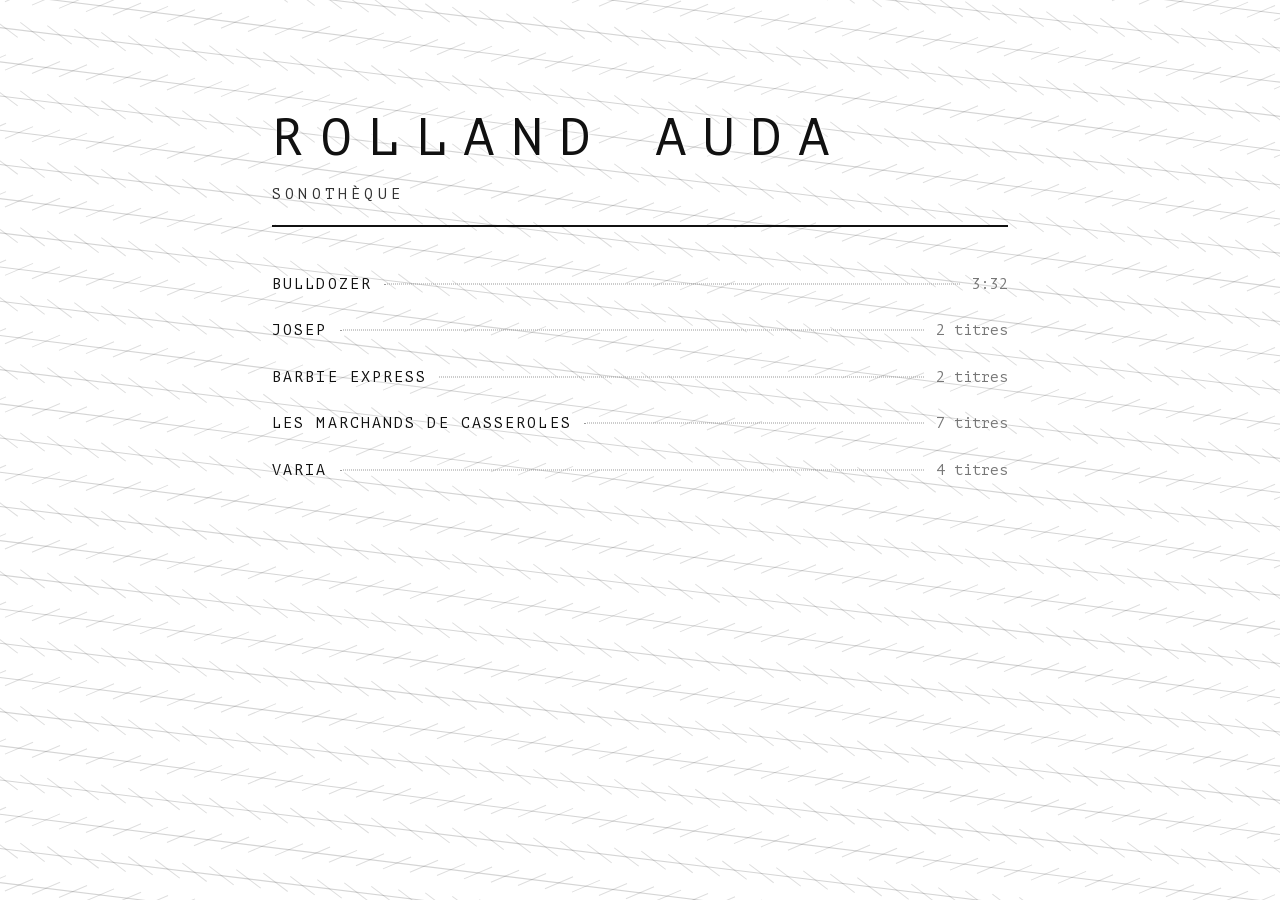
<file: index.html>
<!DOCTYPE html>
<html lang="fr">
<head>
  <meta charset="UTF-8">
  <meta name="viewport" content="width=device-width, initial-scale=1.0">
  <title>Rolland Auda – Sonothèque</title>
  <link rel="icon" href="favicon.svg" type="image/svg+xml">
  <link rel="icon" href="favicon-32.png" sizes="32x32" type="image/png">
  <link rel="apple-touch-icon" href="apple-touch-icon.png">
  <style>
    @font-face {
      font-family: "PT Mono"; font-style: normal; font-weight: 400; font-display: swap;
      src: url("fonts/pt-mono-latin.woff2") format("woff2");
      unicode-range: U+0000-00FF, U+0131, U+0152-0153, U+02BB-02BC, U+02C6, U+02DA, U+02DC, U+2000-206F, U+20AC, U+2122;
    }
    @font-face {
      font-family: "PT Mono"; font-style: normal; font-weight: 400; font-display: swap;
      src: url("fonts/pt-mono-latin-ext.woff2") format("woff2");
      unicode-range: U+0100-02BA, U+1E00-1E9F, U+1EF2-1EFF, U+2C60-2C7F, U+A720-A7FF;
    }

    html, body { margin: 0; min-height: 100%; background: #fff; color: #111; }
    body { font-family: "PT Mono", "Courier New", monospace; font-size: 15px; line-height: 1.6; }

    /* le fond : illusion de Zöllner. Les longues lignes sont exactement parallèles ;
       ce sont les hachures alternées qui les font paraître convergentes */
    .zebre { position: fixed; top: 0; left: 0; width: 100%; height: 100%; z-index: 0; pointer-events: none; }

    main { position: relative; z-index: 1; max-width: 46rem; margin: 0 auto;
           text-shadow: 0 0 2px #fff, 0 0 5px #fff, 0 0 9px #fff;   /* halo blanc : le texte reste lisible sur les hachures */
           padding: clamp(2.5rem, 12vh, 7rem) 1.5rem 4rem; }
    header { border-bottom: 2px solid #111; padding-bottom: 1.1rem; }
    h1 { font-size: clamp(1.5rem, 6vw, 3.3rem); font-weight: normal; letter-spacing: .3em;
         text-transform: uppercase; margin: 0; line-height: 1.15; }
    .sous { margin: .9rem 0 0; letter-spacing: .28em; text-transform: uppercase; color: #333; }

    ol { list-style: none; margin: 2.2rem 0 0; padding: 0; }
    li a { display: flex; align-items: baseline; gap: .8em; padding: .7rem .4rem; margin: 0 -.4rem;
           color: inherit; text-decoration: none; }
    .titre { text-transform: uppercase; letter-spacing: .14em; }
    .points { flex: 1; border-bottom: 1px dotted #999; transform: translateY(-.3em); }
    .duree { flex: none; color: #777; white-space: nowrap; }
    li a:hover, li a:focus-visible { background: #111; color: #fff; outline: none; text-shadow: none; }
    li a:hover .duree, li a:focus-visible .duree { color: #ccc; }
    li a:hover .points, li a:focus-visible .points { border-color: #777; }
  </style>
</head>
<body>
  <svg class="zebre" aria-hidden="true" viewBox="0 0 1600 1000" preserveAspectRatio="xMidYMid slice">
    <defs>
      <marker id="hA" markerWidth="40" markerHeight="40" refX="20" refY="20" orient="auto" markerUnits="userSpaceOnUse">
        <line x1="5.3" y1="28.5" x2="34.7" y2="11.5" stroke="#000" stroke-width="1.1"/>
      </marker>
      <marker id="hB" markerWidth="40" markerHeight="40" refX="20" refY="20" orient="auto" markerUnits="userSpaceOnUse">
        <line x1="5.3" y1="11.5" x2="34.7" y2="28.5" stroke="#000" stroke-width="1.1"/>
      </marker>
    </defs>
    <g class="hachures" fill="none" stroke="none" opacity=".13">
      <polyline points="-400,-447.3 -370,-443.7 -340,-440.0 -310,-436.3 -280,-432.6 -250,-428.9 -220,-425.2 -190,-421.6 -160,-417.9 -130,-414.2 -100,-410.5 -70,-406.8 -40,-403.1 -10,-399.5 20,-395.8 50,-392.1 80,-388.4 110,-384.7 140,-381.0 170,-377.4 200,-373.7 230,-370.0 260,-366.3 290,-362.6 320,-358.9 350,-355.3 380,-351.6 410,-347.9 440,-344.2 470,-340.5 500,-336.8 530,-333.2 560,-329.5 590,-325.8 620,-322.1 650,-318.4 680,-314.7 710,-311.1 740,-307.4 770,-303.7 800,-300.0 830,-296.3 860,-292.6 890,-288.9 920,-285.3 950,-281.6 980,-277.9 1010,-274.2 1040,-270.5 1070,-266.8 1100,-263.2 1130,-259.5 1160,-255.8 1190,-252.1 1220,-248.4 1250,-244.7 1280,-241.1 1310,-237.4 1340,-233.7 1370,-230.0 1400,-226.3 1430,-222.6 1460,-219.0 1490,-215.3 1520,-211.6 1550,-207.9 1580,-204.2 1610,-200.5 1640,-196.9 1670,-193.2 1700,-189.5 1730,-185.8 1760,-182.1 1790,-178.4 1820,-174.8 1850,-171.1 1880,-167.4 1910,-163.7 1940,-160.0 1970,-156.3 2000,-152.7" marker-mid="url(#hA)"/>
      <polyline points="-385,-407.5 -355,-403.8 -325,-400.1 -295,-396.4 -265,-392.8 -235,-389.1 -205,-385.4 -175,-381.7 -145,-378.0 -115,-374.3 -85,-370.7 -55,-367.0 -25,-363.3 5,-359.6 35,-355.9 65,-352.2 95,-348.6 125,-344.9 155,-341.2 185,-337.5 215,-333.8 245,-330.1 275,-326.5 305,-322.8 335,-319.1 365,-315.4 395,-311.7 425,-308.0 455,-304.4 485,-300.7 515,-297.0 545,-293.3 575,-289.6 605,-285.9 635,-282.3 665,-278.6 695,-274.9 725,-271.2 755,-267.5 785,-263.8 815,-260.2 845,-256.5 875,-252.8 905,-249.1 935,-245.4 965,-241.7 995,-238.1 1025,-234.4 1055,-230.7 1085,-227.0 1115,-223.3 1145,-219.6 1175,-216.0 1205,-212.3 1235,-208.6 1265,-204.9 1295,-201.2 1325,-197.5 1355,-193.9 1385,-190.2 1415,-186.5 1445,-182.8 1475,-179.1 1505,-175.4 1535,-171.8 1565,-168.1 1595,-164.4 1625,-160.7 1655,-157.0 1685,-153.3 1715,-149.7 1745,-146.0 1775,-142.3 1805,-138.6 1835,-134.9 1865,-131.2 1895,-127.6 1925,-123.9 1955,-120.2 1985,-116.5" marker-mid="url(#hB)"/>
      <polyline points="-400,-371.3 -370,-367.7 -340,-364.0 -310,-360.3 -280,-356.6 -250,-352.9 -220,-349.2 -190,-345.6 -160,-341.9 -130,-338.2 -100,-334.5 -70,-330.8 -40,-327.1 -10,-323.5 20,-319.8 50,-316.1 80,-312.4 110,-308.7 140,-305.0 170,-301.4 200,-297.7 230,-294.0 260,-290.3 290,-286.6 320,-282.9 350,-279.3 380,-275.6 410,-271.9 440,-268.2 470,-264.5 500,-260.8 530,-257.2 560,-253.5 590,-249.8 620,-246.1 650,-242.4 680,-238.7 710,-235.1 740,-231.4 770,-227.7 800,-224.0 830,-220.3 860,-216.6 890,-212.9 920,-209.3 950,-205.6 980,-201.9 1010,-198.2 1040,-194.5 1070,-190.8 1100,-187.2 1130,-183.5 1160,-179.8 1190,-176.1 1220,-172.4 1250,-168.7 1280,-165.1 1310,-161.4 1340,-157.7 1370,-154.0 1400,-150.3 1430,-146.6 1460,-143.0 1490,-139.3 1520,-135.6 1550,-131.9 1580,-128.2 1610,-124.5 1640,-120.9 1670,-117.2 1700,-113.5 1730,-109.8 1760,-106.1 1790,-102.4 1820,-98.8 1850,-95.1 1880,-91.4 1910,-87.7 1940,-84.0 1970,-80.3 2000,-76.7" marker-mid="url(#hA)"/>
      <polyline points="-385,-331.5 -355,-327.8 -325,-324.1 -295,-320.4 -265,-316.8 -235,-313.1 -205,-309.4 -175,-305.7 -145,-302.0 -115,-298.3 -85,-294.7 -55,-291.0 -25,-287.3 5,-283.6 35,-279.9 65,-276.2 95,-272.6 125,-268.9 155,-265.2 185,-261.5 215,-257.8 245,-254.1 275,-250.5 305,-246.8 335,-243.1 365,-239.4 395,-235.7 425,-232.0 455,-228.4 485,-224.7 515,-221.0 545,-217.3 575,-213.6 605,-209.9 635,-206.3 665,-202.6 695,-198.9 725,-195.2 755,-191.5 785,-187.8 815,-184.2 845,-180.5 875,-176.8 905,-173.1 935,-169.4 965,-165.7 995,-162.1 1025,-158.4 1055,-154.7 1085,-151.0 1115,-147.3 1145,-143.6 1175,-140.0 1205,-136.3 1235,-132.6 1265,-128.9 1295,-125.2 1325,-121.5 1355,-117.9 1385,-114.2 1415,-110.5 1445,-106.8 1475,-103.1 1505,-99.4 1535,-95.8 1565,-92.1 1595,-88.4 1625,-84.7 1655,-81.0 1685,-77.3 1715,-73.7 1745,-70.0 1775,-66.3 1805,-62.6 1835,-58.9 1865,-55.2 1895,-51.6 1925,-47.9 1955,-44.2 1985,-40.5" marker-mid="url(#hB)"/>
      <polyline points="-400,-295.3 -370,-291.7 -340,-288.0 -310,-284.3 -280,-280.6 -250,-276.9 -220,-273.2 -190,-269.6 -160,-265.9 -130,-262.2 -100,-258.5 -70,-254.8 -40,-251.1 -10,-247.5 20,-243.8 50,-240.1 80,-236.4 110,-232.7 140,-229.0 170,-225.4 200,-221.7 230,-218.0 260,-214.3 290,-210.6 320,-206.9 350,-203.3 380,-199.6 410,-195.9 440,-192.2 470,-188.5 500,-184.8 530,-181.2 560,-177.5 590,-173.8 620,-170.1 650,-166.4 680,-162.7 710,-159.1 740,-155.4 770,-151.7 800,-148.0 830,-144.3 860,-140.6 890,-136.9 920,-133.3 950,-129.6 980,-125.9 1010,-122.2 1040,-118.5 1070,-114.8 1100,-111.2 1130,-107.5 1160,-103.8 1190,-100.1 1220,-96.4 1250,-92.7 1280,-89.1 1310,-85.4 1340,-81.7 1370,-78.0 1400,-74.3 1430,-70.6 1460,-67.0 1490,-63.3 1520,-59.6 1550,-55.9 1580,-52.2 1610,-48.5 1640,-44.9 1670,-41.2 1700,-37.5 1730,-33.8 1760,-30.1 1790,-26.4 1820,-22.8 1850,-19.1 1880,-15.4 1910,-11.7 1940,-8.0 1970,-4.3 2000,-0.7" marker-mid="url(#hA)"/>
      <polyline points="-385,-255.5 -355,-251.8 -325,-248.1 -295,-244.4 -265,-240.8 -235,-237.1 -205,-233.4 -175,-229.7 -145,-226.0 -115,-222.3 -85,-218.7 -55,-215.0 -25,-211.3 5,-207.6 35,-203.9 65,-200.2 95,-196.6 125,-192.9 155,-189.2 185,-185.5 215,-181.8 245,-178.1 275,-174.5 305,-170.8 335,-167.1 365,-163.4 395,-159.7 425,-156.0 455,-152.4 485,-148.7 515,-145.0 545,-141.3 575,-137.6 605,-133.9 635,-130.3 665,-126.6 695,-122.9 725,-119.2 755,-115.5 785,-111.8 815,-108.2 845,-104.5 875,-100.8 905,-97.1 935,-93.4 965,-89.7 995,-86.1 1025,-82.4 1055,-78.7 1085,-75.0 1115,-71.3 1145,-67.6 1175,-64.0 1205,-60.3 1235,-56.6 1265,-52.9 1295,-49.2 1325,-45.5 1355,-41.9 1385,-38.2 1415,-34.5 1445,-30.8 1475,-27.1 1505,-23.4 1535,-19.8 1565,-16.1 1595,-12.4 1625,-8.7 1655,-5.0 1685,-1.3 1715,2.3 1745,6.0 1775,9.7 1805,13.4 1835,17.1 1865,20.8 1895,24.4 1925,28.1 1955,31.8 1985,35.5" marker-mid="url(#hB)"/>
      <polyline points="-400,-219.3 -370,-215.7 -340,-212.0 -310,-208.3 -280,-204.6 -250,-200.9 -220,-197.2 -190,-193.6 -160,-189.9 -130,-186.2 -100,-182.5 -70,-178.8 -40,-175.1 -10,-171.5 20,-167.8 50,-164.1 80,-160.4 110,-156.7 140,-153.0 170,-149.4 200,-145.7 230,-142.0 260,-138.3 290,-134.6 320,-130.9 350,-127.3 380,-123.6 410,-119.9 440,-116.2 470,-112.5 500,-108.8 530,-105.2 560,-101.5 590,-97.8 620,-94.1 650,-90.4 680,-86.7 710,-83.1 740,-79.4 770,-75.7 800,-72.0 830,-68.3 860,-64.6 890,-60.9 920,-57.3 950,-53.6 980,-49.9 1010,-46.2 1040,-42.5 1070,-38.8 1100,-35.2 1130,-31.5 1160,-27.8 1190,-24.1 1220,-20.4 1250,-16.7 1280,-13.1 1310,-9.4 1340,-5.7 1370,-2.0 1400,1.7 1430,5.4 1460,9.0 1490,12.7 1520,16.4 1550,20.1 1580,23.8 1610,27.5 1640,31.1 1670,34.8 1700,38.5 1730,42.2 1760,45.9 1790,49.6 1820,53.2 1850,56.9 1880,60.6 1910,64.3 1940,68.0 1970,71.7 2000,75.3" marker-mid="url(#hA)"/>
      <polyline points="-385,-179.5 -355,-175.8 -325,-172.1 -295,-168.4 -265,-164.8 -235,-161.1 -205,-157.4 -175,-153.7 -145,-150.0 -115,-146.3 -85,-142.7 -55,-139.0 -25,-135.3 5,-131.6 35,-127.9 65,-124.2 95,-120.6 125,-116.9 155,-113.2 185,-109.5 215,-105.8 245,-102.1 275,-98.5 305,-94.8 335,-91.1 365,-87.4 395,-83.7 425,-80.0 455,-76.4 485,-72.7 515,-69.0 545,-65.3 575,-61.6 605,-57.9 635,-54.3 665,-50.6 695,-46.9 725,-43.2 755,-39.5 785,-35.8 815,-32.2 845,-28.5 875,-24.8 905,-21.1 935,-17.4 965,-13.7 995,-10.1 1025,-6.4 1055,-2.7 1085,1.0 1115,4.7 1145,8.4 1175,12.0 1205,15.7 1235,19.4 1265,23.1 1295,26.8 1325,30.5 1355,34.1 1385,37.8 1415,41.5 1445,45.2 1475,48.9 1505,52.6 1535,56.2 1565,59.9 1595,63.6 1625,67.3 1655,71.0 1685,74.7 1715,78.3 1745,82.0 1775,85.7 1805,89.4 1835,93.1 1865,96.8 1895,100.4 1925,104.1 1955,107.8 1985,111.5" marker-mid="url(#hB)"/>
      <polyline points="-400,-143.3 -370,-139.7 -340,-136.0 -310,-132.3 -280,-128.6 -250,-124.9 -220,-121.2 -190,-117.6 -160,-113.9 -130,-110.2 -100,-106.5 -70,-102.8 -40,-99.1 -10,-95.5 20,-91.8 50,-88.1 80,-84.4 110,-80.7 140,-77.0 170,-73.4 200,-69.7 230,-66.0 260,-62.3 290,-58.6 320,-54.9 350,-51.3 380,-47.6 410,-43.9 440,-40.2 470,-36.5 500,-32.8 530,-29.2 560,-25.5 590,-21.8 620,-18.1 650,-14.4 680,-10.7 710,-7.1 740,-3.4 770,0.3 800,4.0 830,7.7 860,11.4 890,15.1 920,18.7 950,22.4 980,26.1 1010,29.8 1040,33.5 1070,37.2 1100,40.8 1130,44.5 1160,48.2 1190,51.9 1220,55.6 1250,59.3 1280,62.9 1310,66.6 1340,70.3 1370,74.0 1400,77.7 1430,81.4 1460,85.0 1490,88.7 1520,92.4 1550,96.1 1580,99.8 1610,103.5 1640,107.1 1670,110.8 1700,114.5 1730,118.2 1760,121.9 1790,125.6 1820,129.2 1850,132.9 1880,136.6 1910,140.3 1940,144.0 1970,147.7 2000,151.3" marker-mid="url(#hA)"/>
      <polyline points="-385,-103.5 -355,-99.8 -325,-96.1 -295,-92.4 -265,-88.8 -235,-85.1 -205,-81.4 -175,-77.7 -145,-74.0 -115,-70.3 -85,-66.7 -55,-63.0 -25,-59.3 5,-55.6 35,-51.9 65,-48.2 95,-44.6 125,-40.9 155,-37.2 185,-33.5 215,-29.8 245,-26.1 275,-22.5 305,-18.8 335,-15.1 365,-11.4 395,-7.7 425,-4.0 455,-0.4 485,3.3 515,7.0 545,10.7 575,14.4 605,18.1 635,21.7 665,25.4 695,29.1 725,32.8 755,36.5 785,40.2 815,43.8 845,47.5 875,51.2 905,54.9 935,58.6 965,62.3 995,65.9 1025,69.6 1055,73.3 1085,77.0 1115,80.7 1145,84.4 1175,88.0 1205,91.7 1235,95.4 1265,99.1 1295,102.8 1325,106.5 1355,110.1 1385,113.8 1415,117.5 1445,121.2 1475,124.9 1505,128.6 1535,132.2 1565,135.9 1595,139.6 1625,143.3 1655,147.0 1685,150.7 1715,154.3 1745,158.0 1775,161.7 1805,165.4 1835,169.1 1865,172.8 1895,176.4 1925,180.1 1955,183.8 1985,187.5" marker-mid="url(#hB)"/>
      <polyline points="-400,-67.3 -370,-63.7 -340,-60.0 -310,-56.3 -280,-52.6 -250,-48.9 -220,-45.2 -190,-41.6 -160,-37.9 -130,-34.2 -100,-30.5 -70,-26.8 -40,-23.1 -10,-19.5 20,-15.8 50,-12.1 80,-8.4 110,-4.7 140,-1.0 170,2.6 200,6.3 230,10.0 260,13.7 290,17.4 320,21.1 350,24.7 380,28.4 410,32.1 440,35.8 470,39.5 500,43.2 530,46.8 560,50.5 590,54.2 620,57.9 650,61.6 680,65.3 710,68.9 740,72.6 770,76.3 800,80.0 830,83.7 860,87.4 890,91.1 920,94.7 950,98.4 980,102.1 1010,105.8 1040,109.5 1070,113.2 1100,116.8 1130,120.5 1160,124.2 1190,127.9 1220,131.6 1250,135.3 1280,138.9 1310,142.6 1340,146.3 1370,150.0 1400,153.7 1430,157.4 1460,161.0 1490,164.7 1520,168.4 1550,172.1 1580,175.8 1610,179.5 1640,183.1 1670,186.8 1700,190.5 1730,194.2 1760,197.9 1790,201.6 1820,205.2 1850,208.9 1880,212.6 1910,216.3 1940,220.0 1970,223.7 2000,227.3" marker-mid="url(#hA)"/>
      <polyline points="-385,-27.5 -355,-23.8 -325,-20.1 -295,-16.4 -265,-12.8 -235,-9.1 -205,-5.4 -175,-1.7 -145,2.0 -115,5.7 -85,9.3 -55,13.0 -25,16.7 5,20.4 35,24.1 65,27.8 95,31.4 125,35.1 155,38.8 185,42.5 215,46.2 245,49.9 275,53.5 305,57.2 335,60.9 365,64.6 395,68.3 425,72.0 455,75.6 485,79.3 515,83.0 545,86.7 575,90.4 605,94.1 635,97.7 665,101.4 695,105.1 725,108.8 755,112.5 785,116.2 815,119.8 845,123.5 875,127.2 905,130.9 935,134.6 965,138.3 995,141.9 1025,145.6 1055,149.3 1085,153.0 1115,156.7 1145,160.4 1175,164.0 1205,167.7 1235,171.4 1265,175.1 1295,178.8 1325,182.5 1355,186.1 1385,189.8 1415,193.5 1445,197.2 1475,200.9 1505,204.6 1535,208.2 1565,211.9 1595,215.6 1625,219.3 1655,223.0 1685,226.7 1715,230.3 1745,234.0 1775,237.7 1805,241.4 1835,245.1 1865,248.8 1895,252.4 1925,256.1 1955,259.8 1985,263.5" marker-mid="url(#hB)"/>
      <polyline points="-400,8.7 -370,12.3 -340,16.0 -310,19.7 -280,23.4 -250,27.1 -220,30.8 -190,34.4 -160,38.1 -130,41.8 -100,45.5 -70,49.2 -40,52.9 -10,56.5 20,60.2 50,63.9 80,67.6 110,71.3 140,75.0 170,78.6 200,82.3 230,86.0 260,89.7 290,93.4 320,97.1 350,100.7 380,104.4 410,108.1 440,111.8 470,115.5 500,119.2 530,122.8 560,126.5 590,130.2 620,133.9 650,137.6 680,141.3 710,144.9 740,148.6 770,152.3 800,156.0 830,159.7 860,163.4 890,167.1 920,170.7 950,174.4 980,178.1 1010,181.8 1040,185.5 1070,189.2 1100,192.8 1130,196.5 1160,200.2 1190,203.9 1220,207.6 1250,211.3 1280,214.9 1310,218.6 1340,222.3 1370,226.0 1400,229.7 1430,233.4 1460,237.0 1490,240.7 1520,244.4 1550,248.1 1580,251.8 1610,255.5 1640,259.1 1670,262.8 1700,266.5 1730,270.2 1760,273.9 1790,277.6 1820,281.2 1850,284.9 1880,288.6 1910,292.3 1940,296.0 1970,299.7 2000,303.3" marker-mid="url(#hA)"/>
      <polyline points="-385,48.5 -355,52.2 -325,55.9 -295,59.6 -265,63.2 -235,66.9 -205,70.6 -175,74.3 -145,78.0 -115,81.7 -85,85.3 -55,89.0 -25,92.7 5,96.4 35,100.1 65,103.8 95,107.4 125,111.1 155,114.8 185,118.5 215,122.2 245,125.9 275,129.5 305,133.2 335,136.9 365,140.6 395,144.3 425,148.0 455,151.6 485,155.3 515,159.0 545,162.7 575,166.4 605,170.1 635,173.7 665,177.4 695,181.1 725,184.8 755,188.5 785,192.2 815,195.8 845,199.5 875,203.2 905,206.9 935,210.6 965,214.3 995,217.9 1025,221.6 1055,225.3 1085,229.0 1115,232.7 1145,236.4 1175,240.0 1205,243.7 1235,247.4 1265,251.1 1295,254.8 1325,258.5 1355,262.1 1385,265.8 1415,269.5 1445,273.2 1475,276.9 1505,280.6 1535,284.2 1565,287.9 1595,291.6 1625,295.3 1655,299.0 1685,302.7 1715,306.3 1745,310.0 1775,313.7 1805,317.4 1835,321.1 1865,324.8 1895,328.4 1925,332.1 1955,335.8 1985,339.5" marker-mid="url(#hB)"/>
      <polyline points="-400,84.7 -370,88.3 -340,92.0 -310,95.7 -280,99.4 -250,103.1 -220,106.8 -190,110.4 -160,114.1 -130,117.8 -100,121.5 -70,125.2 -40,128.9 -10,132.5 20,136.2 50,139.9 80,143.6 110,147.3 140,151.0 170,154.6 200,158.3 230,162.0 260,165.7 290,169.4 320,173.1 350,176.7 380,180.4 410,184.1 440,187.8 470,191.5 500,195.2 530,198.8 560,202.5 590,206.2 620,209.9 650,213.6 680,217.3 710,220.9 740,224.6 770,228.3 800,232.0 830,235.7 860,239.4 890,243.1 920,246.7 950,250.4 980,254.1 1010,257.8 1040,261.5 1070,265.2 1100,268.8 1130,272.5 1160,276.2 1190,279.9 1220,283.6 1250,287.3 1280,290.9 1310,294.6 1340,298.3 1370,302.0 1400,305.7 1430,309.4 1460,313.0 1490,316.7 1520,320.4 1550,324.1 1580,327.8 1610,331.5 1640,335.1 1670,338.8 1700,342.5 1730,346.2 1760,349.9 1790,353.6 1820,357.2 1850,360.9 1880,364.6 1910,368.3 1940,372.0 1970,375.7 2000,379.3" marker-mid="url(#hA)"/>
      <polyline points="-385,124.5 -355,128.2 -325,131.9 -295,135.6 -265,139.2 -235,142.9 -205,146.6 -175,150.3 -145,154.0 -115,157.7 -85,161.3 -55,165.0 -25,168.7 5,172.4 35,176.1 65,179.8 95,183.4 125,187.1 155,190.8 185,194.5 215,198.2 245,201.9 275,205.5 305,209.2 335,212.9 365,216.6 395,220.3 425,224.0 455,227.6 485,231.3 515,235.0 545,238.7 575,242.4 605,246.1 635,249.7 665,253.4 695,257.1 725,260.8 755,264.5 785,268.2 815,271.8 845,275.5 875,279.2 905,282.9 935,286.6 965,290.3 995,293.9 1025,297.6 1055,301.3 1085,305.0 1115,308.7 1145,312.4 1175,316.0 1205,319.7 1235,323.4 1265,327.1 1295,330.8 1325,334.5 1355,338.1 1385,341.8 1415,345.5 1445,349.2 1475,352.9 1505,356.6 1535,360.2 1565,363.9 1595,367.6 1625,371.3 1655,375.0 1685,378.7 1715,382.3 1745,386.0 1775,389.7 1805,393.4 1835,397.1 1865,400.8 1895,404.4 1925,408.1 1955,411.8 1985,415.5" marker-mid="url(#hB)"/>
      <polyline points="-400,160.7 -370,164.3 -340,168.0 -310,171.7 -280,175.4 -250,179.1 -220,182.8 -190,186.4 -160,190.1 -130,193.8 -100,197.5 -70,201.2 -40,204.9 -10,208.5 20,212.2 50,215.9 80,219.6 110,223.3 140,227.0 170,230.6 200,234.3 230,238.0 260,241.7 290,245.4 320,249.1 350,252.7 380,256.4 410,260.1 440,263.8 470,267.5 500,271.2 530,274.8 560,278.5 590,282.2 620,285.9 650,289.6 680,293.3 710,296.9 740,300.6 770,304.3 800,308.0 830,311.7 860,315.4 890,319.1 920,322.7 950,326.4 980,330.1 1010,333.8 1040,337.5 1070,341.2 1100,344.8 1130,348.5 1160,352.2 1190,355.9 1220,359.6 1250,363.3 1280,366.9 1310,370.6 1340,374.3 1370,378.0 1400,381.7 1430,385.4 1460,389.0 1490,392.7 1520,396.4 1550,400.1 1580,403.8 1610,407.5 1640,411.1 1670,414.8 1700,418.5 1730,422.2 1760,425.9 1790,429.6 1820,433.2 1850,436.9 1880,440.6 1910,444.3 1940,448.0 1970,451.7 2000,455.3" marker-mid="url(#hA)"/>
      <polyline points="-385,200.5 -355,204.2 -325,207.9 -295,211.6 -265,215.2 -235,218.9 -205,222.6 -175,226.3 -145,230.0 -115,233.7 -85,237.3 -55,241.0 -25,244.7 5,248.4 35,252.1 65,255.8 95,259.4 125,263.1 155,266.8 185,270.5 215,274.2 245,277.9 275,281.5 305,285.2 335,288.9 365,292.6 395,296.3 425,300.0 455,303.6 485,307.3 515,311.0 545,314.7 575,318.4 605,322.1 635,325.7 665,329.4 695,333.1 725,336.8 755,340.5 785,344.2 815,347.8 845,351.5 875,355.2 905,358.9 935,362.6 965,366.3 995,369.9 1025,373.6 1055,377.3 1085,381.0 1115,384.7 1145,388.4 1175,392.0 1205,395.7 1235,399.4 1265,403.1 1295,406.8 1325,410.5 1355,414.1 1385,417.8 1415,421.5 1445,425.2 1475,428.9 1505,432.6 1535,436.2 1565,439.9 1595,443.6 1625,447.3 1655,451.0 1685,454.7 1715,458.3 1745,462.0 1775,465.7 1805,469.4 1835,473.1 1865,476.8 1895,480.4 1925,484.1 1955,487.8 1985,491.5" marker-mid="url(#hB)"/>
      <polyline points="-400,236.7 -370,240.3 -340,244.0 -310,247.7 -280,251.4 -250,255.1 -220,258.8 -190,262.4 -160,266.1 -130,269.8 -100,273.5 -70,277.2 -40,280.9 -10,284.5 20,288.2 50,291.9 80,295.6 110,299.3 140,303.0 170,306.6 200,310.3 230,314.0 260,317.7 290,321.4 320,325.1 350,328.7 380,332.4 410,336.1 440,339.8 470,343.5 500,347.2 530,350.8 560,354.5 590,358.2 620,361.9 650,365.6 680,369.3 710,372.9 740,376.6 770,380.3 800,384.0 830,387.7 860,391.4 890,395.1 920,398.7 950,402.4 980,406.1 1010,409.8 1040,413.5 1070,417.2 1100,420.8 1130,424.5 1160,428.2 1190,431.9 1220,435.6 1250,439.3 1280,442.9 1310,446.6 1340,450.3 1370,454.0 1400,457.7 1430,461.4 1460,465.0 1490,468.7 1520,472.4 1550,476.1 1580,479.8 1610,483.5 1640,487.1 1670,490.8 1700,494.5 1730,498.2 1760,501.9 1790,505.6 1820,509.2 1850,512.9 1880,516.6 1910,520.3 1940,524.0 1970,527.7 2000,531.3" marker-mid="url(#hA)"/>
      <polyline points="-385,276.5 -355,280.2 -325,283.9 -295,287.6 -265,291.2 -235,294.9 -205,298.6 -175,302.3 -145,306.0 -115,309.7 -85,313.3 -55,317.0 -25,320.7 5,324.4 35,328.1 65,331.8 95,335.4 125,339.1 155,342.8 185,346.5 215,350.2 245,353.9 275,357.5 305,361.2 335,364.9 365,368.6 395,372.3 425,376.0 455,379.6 485,383.3 515,387.0 545,390.7 575,394.4 605,398.1 635,401.7 665,405.4 695,409.1 725,412.8 755,416.5 785,420.2 815,423.8 845,427.5 875,431.2 905,434.9 935,438.6 965,442.3 995,445.9 1025,449.6 1055,453.3 1085,457.0 1115,460.7 1145,464.4 1175,468.0 1205,471.7 1235,475.4 1265,479.1 1295,482.8 1325,486.5 1355,490.1 1385,493.8 1415,497.5 1445,501.2 1475,504.9 1505,508.6 1535,512.2 1565,515.9 1595,519.6 1625,523.3 1655,527.0 1685,530.7 1715,534.3 1745,538.0 1775,541.7 1805,545.4 1835,549.1 1865,552.8 1895,556.4 1925,560.1 1955,563.8 1985,567.5" marker-mid="url(#hB)"/>
      <polyline points="-400,312.7 -370,316.3 -340,320.0 -310,323.7 -280,327.4 -250,331.1 -220,334.8 -190,338.4 -160,342.1 -130,345.8 -100,349.5 -70,353.2 -40,356.9 -10,360.5 20,364.2 50,367.9 80,371.6 110,375.3 140,379.0 170,382.6 200,386.3 230,390.0 260,393.7 290,397.4 320,401.1 350,404.7 380,408.4 410,412.1 440,415.8 470,419.5 500,423.2 530,426.8 560,430.5 590,434.2 620,437.9 650,441.6 680,445.3 710,448.9 740,452.6 770,456.3 800,460.0 830,463.7 860,467.4 890,471.1 920,474.7 950,478.4 980,482.1 1010,485.8 1040,489.5 1070,493.2 1100,496.8 1130,500.5 1160,504.2 1190,507.9 1220,511.6 1250,515.3 1280,518.9 1310,522.6 1340,526.3 1370,530.0 1400,533.7 1430,537.4 1460,541.0 1490,544.7 1520,548.4 1550,552.1 1580,555.8 1610,559.5 1640,563.1 1670,566.8 1700,570.5 1730,574.2 1760,577.9 1790,581.6 1820,585.2 1850,588.9 1880,592.6 1910,596.3 1940,600.0 1970,603.7 2000,607.3" marker-mid="url(#hA)"/>
      <polyline points="-385,352.5 -355,356.2 -325,359.9 -295,363.6 -265,367.2 -235,370.9 -205,374.6 -175,378.3 -145,382.0 -115,385.7 -85,389.3 -55,393.0 -25,396.7 5,400.4 35,404.1 65,407.8 95,411.4 125,415.1 155,418.8 185,422.5 215,426.2 245,429.9 275,433.5 305,437.2 335,440.9 365,444.6 395,448.3 425,452.0 455,455.6 485,459.3 515,463.0 545,466.7 575,470.4 605,474.1 635,477.7 665,481.4 695,485.1 725,488.8 755,492.5 785,496.2 815,499.8 845,503.5 875,507.2 905,510.9 935,514.6 965,518.3 995,521.9 1025,525.6 1055,529.3 1085,533.0 1115,536.7 1145,540.4 1175,544.0 1205,547.7 1235,551.4 1265,555.1 1295,558.8 1325,562.5 1355,566.1 1385,569.8 1415,573.5 1445,577.2 1475,580.9 1505,584.6 1535,588.2 1565,591.9 1595,595.6 1625,599.3 1655,603.0 1685,606.7 1715,610.3 1745,614.0 1775,617.7 1805,621.4 1835,625.1 1865,628.8 1895,632.4 1925,636.1 1955,639.8 1985,643.5" marker-mid="url(#hB)"/>
      <polyline points="-400,388.7 -370,392.3 -340,396.0 -310,399.7 -280,403.4 -250,407.1 -220,410.8 -190,414.4 -160,418.1 -130,421.8 -100,425.5 -70,429.2 -40,432.9 -10,436.5 20,440.2 50,443.9 80,447.6 110,451.3 140,455.0 170,458.6 200,462.3 230,466.0 260,469.7 290,473.4 320,477.1 350,480.7 380,484.4 410,488.1 440,491.8 470,495.5 500,499.2 530,502.8 560,506.5 590,510.2 620,513.9 650,517.6 680,521.3 710,524.9 740,528.6 770,532.3 800,536.0 830,539.7 860,543.4 890,547.1 920,550.7 950,554.4 980,558.1 1010,561.8 1040,565.5 1070,569.2 1100,572.8 1130,576.5 1160,580.2 1190,583.9 1220,587.6 1250,591.3 1280,594.9 1310,598.6 1340,602.3 1370,606.0 1400,609.7 1430,613.4 1460,617.0 1490,620.7 1520,624.4 1550,628.1 1580,631.8 1610,635.5 1640,639.1 1670,642.8 1700,646.5 1730,650.2 1760,653.9 1790,657.6 1820,661.2 1850,664.9 1880,668.6 1910,672.3 1940,676.0 1970,679.7 2000,683.3" marker-mid="url(#hA)"/>
      <polyline points="-385,428.5 -355,432.2 -325,435.9 -295,439.6 -265,443.2 -235,446.9 -205,450.6 -175,454.3 -145,458.0 -115,461.7 -85,465.3 -55,469.0 -25,472.7 5,476.4 35,480.1 65,483.8 95,487.4 125,491.1 155,494.8 185,498.5 215,502.2 245,505.9 275,509.5 305,513.2 335,516.9 365,520.6 395,524.3 425,528.0 455,531.6 485,535.3 515,539.0 545,542.7 575,546.4 605,550.1 635,553.7 665,557.4 695,561.1 725,564.8 755,568.5 785,572.2 815,575.8 845,579.5 875,583.2 905,586.9 935,590.6 965,594.3 995,597.9 1025,601.6 1055,605.3 1085,609.0 1115,612.7 1145,616.4 1175,620.0 1205,623.7 1235,627.4 1265,631.1 1295,634.8 1325,638.5 1355,642.1 1385,645.8 1415,649.5 1445,653.2 1475,656.9 1505,660.6 1535,664.2 1565,667.9 1595,671.6 1625,675.3 1655,679.0 1685,682.7 1715,686.3 1745,690.0 1775,693.7 1805,697.4 1835,701.1 1865,704.8 1895,708.4 1925,712.1 1955,715.8 1985,719.5" marker-mid="url(#hB)"/>
      <polyline points="-400,464.7 -370,468.3 -340,472.0 -310,475.7 -280,479.4 -250,483.1 -220,486.8 -190,490.4 -160,494.1 -130,497.8 -100,501.5 -70,505.2 -40,508.9 -10,512.5 20,516.2 50,519.9 80,523.6 110,527.3 140,531.0 170,534.6 200,538.3 230,542.0 260,545.7 290,549.4 320,553.1 350,556.7 380,560.4 410,564.1 440,567.8 470,571.5 500,575.2 530,578.8 560,582.5 590,586.2 620,589.9 650,593.6 680,597.3 710,600.9 740,604.6 770,608.3 800,612.0 830,615.7 860,619.4 890,623.1 920,626.7 950,630.4 980,634.1 1010,637.8 1040,641.5 1070,645.2 1100,648.8 1130,652.5 1160,656.2 1190,659.9 1220,663.6 1250,667.3 1280,670.9 1310,674.6 1340,678.3 1370,682.0 1400,685.7 1430,689.4 1460,693.0 1490,696.7 1520,700.4 1550,704.1 1580,707.8 1610,711.5 1640,715.1 1670,718.8 1700,722.5 1730,726.2 1760,729.9 1790,733.6 1820,737.2 1850,740.9 1880,744.6 1910,748.3 1940,752.0 1970,755.7 2000,759.3" marker-mid="url(#hA)"/>
      <polyline points="-385,504.5 -355,508.2 -325,511.9 -295,515.6 -265,519.2 -235,522.9 -205,526.6 -175,530.3 -145,534.0 -115,537.7 -85,541.3 -55,545.0 -25,548.7 5,552.4 35,556.1 65,559.8 95,563.4 125,567.1 155,570.8 185,574.5 215,578.2 245,581.9 275,585.5 305,589.2 335,592.9 365,596.6 395,600.3 425,604.0 455,607.6 485,611.3 515,615.0 545,618.7 575,622.4 605,626.1 635,629.7 665,633.4 695,637.1 725,640.8 755,644.5 785,648.2 815,651.8 845,655.5 875,659.2 905,662.9 935,666.6 965,670.3 995,673.9 1025,677.6 1055,681.3 1085,685.0 1115,688.7 1145,692.4 1175,696.0 1205,699.7 1235,703.4 1265,707.1 1295,710.8 1325,714.5 1355,718.1 1385,721.8 1415,725.5 1445,729.2 1475,732.9 1505,736.6 1535,740.2 1565,743.9 1595,747.6 1625,751.3 1655,755.0 1685,758.7 1715,762.3 1745,766.0 1775,769.7 1805,773.4 1835,777.1 1865,780.8 1895,784.4 1925,788.1 1955,791.8 1985,795.5" marker-mid="url(#hB)"/>
      <polyline points="-400,540.7 -370,544.3 -340,548.0 -310,551.7 -280,555.4 -250,559.1 -220,562.8 -190,566.4 -160,570.1 -130,573.8 -100,577.5 -70,581.2 -40,584.9 -10,588.5 20,592.2 50,595.9 80,599.6 110,603.3 140,607.0 170,610.6 200,614.3 230,618.0 260,621.7 290,625.4 320,629.1 350,632.7 380,636.4 410,640.1 440,643.8 470,647.5 500,651.2 530,654.8 560,658.5 590,662.2 620,665.9 650,669.6 680,673.3 710,676.9 740,680.6 770,684.3 800,688.0 830,691.7 860,695.4 890,699.1 920,702.7 950,706.4 980,710.1 1010,713.8 1040,717.5 1070,721.2 1100,724.8 1130,728.5 1160,732.2 1190,735.9 1220,739.6 1250,743.3 1280,746.9 1310,750.6 1340,754.3 1370,758.0 1400,761.7 1430,765.4 1460,769.0 1490,772.7 1520,776.4 1550,780.1 1580,783.8 1610,787.5 1640,791.1 1670,794.8 1700,798.5 1730,802.2 1760,805.9 1790,809.6 1820,813.2 1850,816.9 1880,820.6 1910,824.3 1940,828.0 1970,831.7 2000,835.3" marker-mid="url(#hA)"/>
      <polyline points="-385,580.5 -355,584.2 -325,587.9 -295,591.6 -265,595.2 -235,598.9 -205,602.6 -175,606.3 -145,610.0 -115,613.7 -85,617.3 -55,621.0 -25,624.7 5,628.4 35,632.1 65,635.8 95,639.4 125,643.1 155,646.8 185,650.5 215,654.2 245,657.9 275,661.5 305,665.2 335,668.9 365,672.6 395,676.3 425,680.0 455,683.6 485,687.3 515,691.0 545,694.7 575,698.4 605,702.1 635,705.7 665,709.4 695,713.1 725,716.8 755,720.5 785,724.2 815,727.8 845,731.5 875,735.2 905,738.9 935,742.6 965,746.3 995,749.9 1025,753.6 1055,757.3 1085,761.0 1115,764.7 1145,768.4 1175,772.0 1205,775.7 1235,779.4 1265,783.1 1295,786.8 1325,790.5 1355,794.1 1385,797.8 1415,801.5 1445,805.2 1475,808.9 1505,812.6 1535,816.2 1565,819.9 1595,823.6 1625,827.3 1655,831.0 1685,834.7 1715,838.3 1745,842.0 1775,845.7 1805,849.4 1835,853.1 1865,856.8 1895,860.4 1925,864.1 1955,867.8 1985,871.5" marker-mid="url(#hB)"/>
      <polyline points="-400,616.7 -370,620.3 -340,624.0 -310,627.7 -280,631.4 -250,635.1 -220,638.8 -190,642.4 -160,646.1 -130,649.8 -100,653.5 -70,657.2 -40,660.9 -10,664.5 20,668.2 50,671.9 80,675.6 110,679.3 140,683.0 170,686.6 200,690.3 230,694.0 260,697.7 290,701.4 320,705.1 350,708.7 380,712.4 410,716.1 440,719.8 470,723.5 500,727.2 530,730.8 560,734.5 590,738.2 620,741.9 650,745.6 680,749.3 710,752.9 740,756.6 770,760.3 800,764.0 830,767.7 860,771.4 890,775.1 920,778.7 950,782.4 980,786.1 1010,789.8 1040,793.5 1070,797.2 1100,800.8 1130,804.5 1160,808.2 1190,811.9 1220,815.6 1250,819.3 1280,822.9 1310,826.6 1340,830.3 1370,834.0 1400,837.7 1430,841.4 1460,845.0 1490,848.7 1520,852.4 1550,856.1 1580,859.8 1610,863.5 1640,867.1 1670,870.8 1700,874.5 1730,878.2 1760,881.9 1790,885.6 1820,889.2 1850,892.9 1880,896.6 1910,900.3 1940,904.0 1970,907.7 2000,911.3" marker-mid="url(#hA)"/>
      <polyline points="-385,656.5 -355,660.2 -325,663.9 -295,667.6 -265,671.2 -235,674.9 -205,678.6 -175,682.3 -145,686.0 -115,689.7 -85,693.3 -55,697.0 -25,700.7 5,704.4 35,708.1 65,711.8 95,715.4 125,719.1 155,722.8 185,726.5 215,730.2 245,733.9 275,737.5 305,741.2 335,744.9 365,748.6 395,752.3 425,756.0 455,759.6 485,763.3 515,767.0 545,770.7 575,774.4 605,778.1 635,781.7 665,785.4 695,789.1 725,792.8 755,796.5 785,800.2 815,803.8 845,807.5 875,811.2 905,814.9 935,818.6 965,822.3 995,825.9 1025,829.6 1055,833.3 1085,837.0 1115,840.7 1145,844.4 1175,848.0 1205,851.7 1235,855.4 1265,859.1 1295,862.8 1325,866.5 1355,870.1 1385,873.8 1415,877.5 1445,881.2 1475,884.9 1505,888.6 1535,892.2 1565,895.9 1595,899.6 1625,903.3 1655,907.0 1685,910.7 1715,914.3 1745,918.0 1775,921.7 1805,925.4 1835,929.1 1865,932.8 1895,936.4 1925,940.1 1955,943.8 1985,947.5" marker-mid="url(#hB)"/>
      <polyline points="-400,692.7 -370,696.3 -340,700.0 -310,703.7 -280,707.4 -250,711.1 -220,714.8 -190,718.4 -160,722.1 -130,725.8 -100,729.5 -70,733.2 -40,736.9 -10,740.5 20,744.2 50,747.9 80,751.6 110,755.3 140,759.0 170,762.6 200,766.3 230,770.0 260,773.7 290,777.4 320,781.1 350,784.7 380,788.4 410,792.1 440,795.8 470,799.5 500,803.2 530,806.8 560,810.5 590,814.2 620,817.9 650,821.6 680,825.3 710,828.9 740,832.6 770,836.3 800,840.0 830,843.7 860,847.4 890,851.1 920,854.7 950,858.4 980,862.1 1010,865.8 1040,869.5 1070,873.2 1100,876.8 1130,880.5 1160,884.2 1190,887.9 1220,891.6 1250,895.3 1280,898.9 1310,902.6 1340,906.3 1370,910.0 1400,913.7 1430,917.4 1460,921.0 1490,924.7 1520,928.4 1550,932.1 1580,935.8 1610,939.5 1640,943.1 1670,946.8 1700,950.5 1730,954.2 1760,957.9 1790,961.6 1820,965.2 1850,968.9 1880,972.6 1910,976.3 1940,980.0 1970,983.7 2000,987.3" marker-mid="url(#hA)"/>
      <polyline points="-385,732.5 -355,736.2 -325,739.9 -295,743.6 -265,747.2 -235,750.9 -205,754.6 -175,758.3 -145,762.0 -115,765.7 -85,769.3 -55,773.0 -25,776.7 5,780.4 35,784.1 65,787.8 95,791.4 125,795.1 155,798.8 185,802.5 215,806.2 245,809.9 275,813.5 305,817.2 335,820.9 365,824.6 395,828.3 425,832.0 455,835.6 485,839.3 515,843.0 545,846.7 575,850.4 605,854.1 635,857.7 665,861.4 695,865.1 725,868.8 755,872.5 785,876.2 815,879.8 845,883.5 875,887.2 905,890.9 935,894.6 965,898.3 995,901.9 1025,905.6 1055,909.3 1085,913.0 1115,916.7 1145,920.4 1175,924.0 1205,927.7 1235,931.4 1265,935.1 1295,938.8 1325,942.5 1355,946.1 1385,949.8 1415,953.5 1445,957.2 1475,960.9 1505,964.6 1535,968.2 1565,971.9 1595,975.6 1625,979.3 1655,983.0 1685,986.7 1715,990.3 1745,994.0 1775,997.7 1805,1001.4 1835,1005.1 1865,1008.8 1895,1012.4 1925,1016.1 1955,1019.8 1985,1023.5" marker-mid="url(#hB)"/>
      <polyline points="-400,768.7 -370,772.3 -340,776.0 -310,779.7 -280,783.4 -250,787.1 -220,790.8 -190,794.4 -160,798.1 -130,801.8 -100,805.5 -70,809.2 -40,812.9 -10,816.5 20,820.2 50,823.9 80,827.6 110,831.3 140,835.0 170,838.6 200,842.3 230,846.0 260,849.7 290,853.4 320,857.1 350,860.7 380,864.4 410,868.1 440,871.8 470,875.5 500,879.2 530,882.8 560,886.5 590,890.2 620,893.9 650,897.6 680,901.3 710,904.9 740,908.6 770,912.3 800,916.0 830,919.7 860,923.4 890,927.1 920,930.7 950,934.4 980,938.1 1010,941.8 1040,945.5 1070,949.2 1100,952.8 1130,956.5 1160,960.2 1190,963.9 1220,967.6 1250,971.3 1280,974.9 1310,978.6 1340,982.3 1370,986.0 1400,989.7 1430,993.4 1460,997.0 1490,1000.7 1520,1004.4 1550,1008.1 1580,1011.8 1610,1015.5 1640,1019.1 1670,1022.8 1700,1026.5 1730,1030.2 1760,1033.9 1790,1037.6 1820,1041.2 1850,1044.9 1880,1048.6 1910,1052.3 1940,1056.0 1970,1059.7 2000,1063.3" marker-mid="url(#hA)"/>
      <polyline points="-385,808.5 -355,812.2 -325,815.9 -295,819.6 -265,823.2 -235,826.9 -205,830.6 -175,834.3 -145,838.0 -115,841.7 -85,845.3 -55,849.0 -25,852.7 5,856.4 35,860.1 65,863.8 95,867.4 125,871.1 155,874.8 185,878.5 215,882.2 245,885.9 275,889.5 305,893.2 335,896.9 365,900.6 395,904.3 425,908.0 455,911.6 485,915.3 515,919.0 545,922.7 575,926.4 605,930.1 635,933.7 665,937.4 695,941.1 725,944.8 755,948.5 785,952.2 815,955.8 845,959.5 875,963.2 905,966.9 935,970.6 965,974.3 995,977.9 1025,981.6 1055,985.3 1085,989.0 1115,992.7 1145,996.4 1175,1000.0 1205,1003.7 1235,1007.4 1265,1011.1 1295,1014.8 1325,1018.5 1355,1022.1 1385,1025.8 1415,1029.5 1445,1033.2 1475,1036.9 1505,1040.6 1535,1044.2 1565,1047.9 1595,1051.6 1625,1055.3 1655,1059.0 1685,1062.7 1715,1066.3 1745,1070.0 1775,1073.7 1805,1077.4 1835,1081.1 1865,1084.8 1895,1088.4 1925,1092.1 1955,1095.8 1985,1099.5" marker-mid="url(#hB)"/>
      <polyline points="-400,844.7 -370,848.3 -340,852.0 -310,855.7 -280,859.4 -250,863.1 -220,866.8 -190,870.4 -160,874.1 -130,877.8 -100,881.5 -70,885.2 -40,888.9 -10,892.5 20,896.2 50,899.9 80,903.6 110,907.3 140,911.0 170,914.6 200,918.3 230,922.0 260,925.7 290,929.4 320,933.1 350,936.7 380,940.4 410,944.1 440,947.8 470,951.5 500,955.2 530,958.8 560,962.5 590,966.2 620,969.9 650,973.6 680,977.3 710,980.9 740,984.6 770,988.3 800,992.0 830,995.7 860,999.4 890,1003.1 920,1006.7 950,1010.4 980,1014.1 1010,1017.8 1040,1021.5 1070,1025.2 1100,1028.8 1130,1032.5 1160,1036.2 1190,1039.9 1220,1043.6 1250,1047.3 1280,1050.9 1310,1054.6 1340,1058.3 1370,1062.0 1400,1065.7 1430,1069.4 1460,1073.0 1490,1076.7 1520,1080.4 1550,1084.1 1580,1087.8 1610,1091.5 1640,1095.1 1670,1098.8 1700,1102.5 1730,1106.2 1760,1109.9 1790,1113.6 1820,1117.2 1850,1120.9 1880,1124.6 1910,1128.3 1940,1132.0 1970,1135.7 2000,1139.3" marker-mid="url(#hA)"/>
      <polyline points="-385,884.5 -355,888.2 -325,891.9 -295,895.6 -265,899.2 -235,902.9 -205,906.6 -175,910.3 -145,914.0 -115,917.7 -85,921.3 -55,925.0 -25,928.7 5,932.4 35,936.1 65,939.8 95,943.4 125,947.1 155,950.8 185,954.5 215,958.2 245,961.9 275,965.5 305,969.2 335,972.9 365,976.6 395,980.3 425,984.0 455,987.6 485,991.3 515,995.0 545,998.7 575,1002.4 605,1006.1 635,1009.7 665,1013.4 695,1017.1 725,1020.8 755,1024.5 785,1028.2 815,1031.8 845,1035.5 875,1039.2 905,1042.9 935,1046.6 965,1050.3 995,1053.9 1025,1057.6 1055,1061.3 1085,1065.0 1115,1068.7 1145,1072.4 1175,1076.0 1205,1079.7 1235,1083.4 1265,1087.1 1295,1090.8 1325,1094.5 1355,1098.1 1385,1101.8 1415,1105.5 1445,1109.2 1475,1112.9 1505,1116.6 1535,1120.2 1565,1123.9 1595,1127.6 1625,1131.3 1655,1135.0 1685,1138.7 1715,1142.3 1745,1146.0 1775,1149.7 1805,1153.4 1835,1157.1 1865,1160.8 1895,1164.4 1925,1168.1 1955,1171.8 1985,1175.5" marker-mid="url(#hB)"/>
      <polyline points="-400,920.7 -370,924.3 -340,928.0 -310,931.7 -280,935.4 -250,939.1 -220,942.8 -190,946.4 -160,950.1 -130,953.8 -100,957.5 -70,961.2 -40,964.9 -10,968.5 20,972.2 50,975.9 80,979.6 110,983.3 140,987.0 170,990.6 200,994.3 230,998.0 260,1001.7 290,1005.4 320,1009.1 350,1012.7 380,1016.4 410,1020.1 440,1023.8 470,1027.5 500,1031.2 530,1034.8 560,1038.5 590,1042.2 620,1045.9 650,1049.6 680,1053.3 710,1056.9 740,1060.6 770,1064.3 800,1068.0 830,1071.7 860,1075.4 890,1079.1 920,1082.7 950,1086.4 980,1090.1 1010,1093.8 1040,1097.5 1070,1101.2 1100,1104.8 1130,1108.5 1160,1112.2 1190,1115.9 1220,1119.6 1250,1123.3 1280,1126.9 1310,1130.6 1340,1134.3 1370,1138.0 1400,1141.7 1430,1145.4 1460,1149.0 1490,1152.7 1520,1156.4 1550,1160.1 1580,1163.8 1610,1167.5 1640,1171.1 1670,1174.8 1700,1178.5 1730,1182.2 1760,1185.9 1790,1189.6 1820,1193.2 1850,1196.9 1880,1200.6 1910,1204.3 1940,1208.0 1970,1211.7 2000,1215.3" marker-mid="url(#hA)"/>
      <polyline points="-385,960.5 -355,964.2 -325,967.9 -295,971.6 -265,975.2 -235,978.9 -205,982.6 -175,986.3 -145,990.0 -115,993.7 -85,997.3 -55,1001.0 -25,1004.7 5,1008.4 35,1012.1 65,1015.8 95,1019.4 125,1023.1 155,1026.8 185,1030.5 215,1034.2 245,1037.9 275,1041.5 305,1045.2 335,1048.9 365,1052.6 395,1056.3 425,1060.0 455,1063.6 485,1067.3 515,1071.0 545,1074.7 575,1078.4 605,1082.1 635,1085.7 665,1089.4 695,1093.1 725,1096.8 755,1100.5 785,1104.2 815,1107.8 845,1111.5 875,1115.2 905,1118.9 935,1122.6 965,1126.3 995,1129.9 1025,1133.6 1055,1137.3 1085,1141.0 1115,1144.7 1145,1148.4 1175,1152.0 1205,1155.7 1235,1159.4 1265,1163.1 1295,1166.8 1325,1170.5 1355,1174.1 1385,1177.8 1415,1181.5 1445,1185.2 1475,1188.9 1505,1192.6 1535,1196.2 1565,1199.9 1595,1203.6 1625,1207.3 1655,1211.0 1685,1214.7 1715,1218.3 1745,1222.0 1775,1225.7 1805,1229.4 1835,1233.1 1865,1236.8 1895,1240.4 1925,1244.1 1955,1247.8 1985,1251.5" marker-mid="url(#hB)"/>
      <polyline points="-400,996.7 -370,1000.3 -340,1004.0 -310,1007.7 -280,1011.4 -250,1015.1 -220,1018.8 -190,1022.4 -160,1026.1 -130,1029.8 -100,1033.5 -70,1037.2 -40,1040.9 -10,1044.5 20,1048.2 50,1051.9 80,1055.6 110,1059.3 140,1063.0 170,1066.6 200,1070.3 230,1074.0 260,1077.7 290,1081.4 320,1085.1 350,1088.7 380,1092.4 410,1096.1 440,1099.8 470,1103.5 500,1107.2 530,1110.8 560,1114.5 590,1118.2 620,1121.9 650,1125.6 680,1129.3 710,1132.9 740,1136.6 770,1140.3 800,1144.0 830,1147.7 860,1151.4 890,1155.1 920,1158.7 950,1162.4 980,1166.1 1010,1169.8 1040,1173.5 1070,1177.2 1100,1180.8 1130,1184.5 1160,1188.2 1190,1191.9 1220,1195.6 1250,1199.3 1280,1202.9 1310,1206.6 1340,1210.3 1370,1214.0 1400,1217.7 1430,1221.4 1460,1225.0 1490,1228.7 1520,1232.4 1550,1236.1 1580,1239.8 1610,1243.5 1640,1247.1 1670,1250.8 1700,1254.5 1730,1258.2 1760,1261.9 1790,1265.6 1820,1269.2 1850,1272.9 1880,1276.6 1910,1280.3 1940,1284.0 1970,1287.7 2000,1291.3" marker-mid="url(#hA)"/>
      <polyline points="-385,1036.5 -355,1040.2 -325,1043.9 -295,1047.6 -265,1051.2 -235,1054.9 -205,1058.6 -175,1062.3 -145,1066.0 -115,1069.7 -85,1073.3 -55,1077.0 -25,1080.7 5,1084.4 35,1088.1 65,1091.8 95,1095.4 125,1099.1 155,1102.8 185,1106.5 215,1110.2 245,1113.9 275,1117.5 305,1121.2 335,1124.9 365,1128.6 395,1132.3 425,1136.0 455,1139.6 485,1143.3 515,1147.0 545,1150.7 575,1154.4 605,1158.1 635,1161.7 665,1165.4 695,1169.1 725,1172.8 755,1176.5 785,1180.2 815,1183.8 845,1187.5 875,1191.2 905,1194.9 935,1198.6 965,1202.3 995,1205.9 1025,1209.6 1055,1213.3 1085,1217.0 1115,1220.7 1145,1224.4 1175,1228.0 1205,1231.7 1235,1235.4 1265,1239.1 1295,1242.8 1325,1246.5 1355,1250.1 1385,1253.8 1415,1257.5 1445,1261.2 1475,1264.9 1505,1268.6 1535,1272.2 1565,1275.9 1595,1279.6 1625,1283.3 1655,1287.0 1685,1290.7 1715,1294.3 1745,1298.0 1775,1301.7 1805,1305.4 1835,1309.1 1865,1312.8 1895,1316.4 1925,1320.1 1955,1323.8 1985,1327.5" marker-mid="url(#hB)"/>
      <polyline points="-400,1072.7 -370,1076.3 -340,1080.0 -310,1083.7 -280,1087.4 -250,1091.1 -220,1094.8 -190,1098.4 -160,1102.1 -130,1105.8 -100,1109.5 -70,1113.2 -40,1116.9 -10,1120.5 20,1124.2 50,1127.9 80,1131.6 110,1135.3 140,1139.0 170,1142.6 200,1146.3 230,1150.0 260,1153.7 290,1157.4 320,1161.1 350,1164.7 380,1168.4 410,1172.1 440,1175.8 470,1179.5 500,1183.2 530,1186.8 560,1190.5 590,1194.2 620,1197.9 650,1201.6 680,1205.3 710,1208.9 740,1212.6 770,1216.3 800,1220.0 830,1223.7 860,1227.4 890,1231.1 920,1234.7 950,1238.4 980,1242.1 1010,1245.8 1040,1249.5 1070,1253.2 1100,1256.8 1130,1260.5 1160,1264.2 1190,1267.9 1220,1271.6 1250,1275.3 1280,1278.9 1310,1282.6 1340,1286.3 1370,1290.0 1400,1293.7 1430,1297.4 1460,1301.0 1490,1304.7 1520,1308.4 1550,1312.1 1580,1315.8 1610,1319.5 1640,1323.1 1670,1326.8 1700,1330.5 1730,1334.2 1760,1337.9 1790,1341.6 1820,1345.2 1850,1348.9 1880,1352.6 1910,1356.3 1940,1360.0 1970,1363.7 2000,1367.3" marker-mid="url(#hA)"/>
      <polyline points="-385,1112.5 -355,1116.2 -325,1119.9 -295,1123.6 -265,1127.2 -235,1130.9 -205,1134.6 -175,1138.3 -145,1142.0 -115,1145.7 -85,1149.3 -55,1153.0 -25,1156.7 5,1160.4 35,1164.1 65,1167.8 95,1171.4 125,1175.1 155,1178.8 185,1182.5 215,1186.2 245,1189.9 275,1193.5 305,1197.2 335,1200.9 365,1204.6 395,1208.3 425,1212.0 455,1215.6 485,1219.3 515,1223.0 545,1226.7 575,1230.4 605,1234.1 635,1237.7 665,1241.4 695,1245.1 725,1248.8 755,1252.5 785,1256.2 815,1259.8 845,1263.5 875,1267.2 905,1270.9 935,1274.6 965,1278.3 995,1281.9 1025,1285.6 1055,1289.3 1085,1293.0 1115,1296.7 1145,1300.4 1175,1304.0 1205,1307.7 1235,1311.4 1265,1315.1 1295,1318.8 1325,1322.5 1355,1326.1 1385,1329.8 1415,1333.5 1445,1337.2 1475,1340.9 1505,1344.6 1535,1348.2 1565,1351.9 1595,1355.6 1625,1359.3 1655,1363.0 1685,1366.7 1715,1370.3 1745,1374.0 1775,1377.7 1805,1381.4 1835,1385.1 1865,1388.8 1895,1392.4 1925,1396.1 1955,1399.8 1985,1403.5" marker-mid="url(#hB)"/>
      <polyline points="-400,1148.7 -370,1152.3 -340,1156.0 -310,1159.7 -280,1163.4 -250,1167.1 -220,1170.8 -190,1174.4 -160,1178.1 -130,1181.8 -100,1185.5 -70,1189.2 -40,1192.9 -10,1196.5 20,1200.2 50,1203.9 80,1207.6 110,1211.3 140,1215.0 170,1218.6 200,1222.3 230,1226.0 260,1229.7 290,1233.4 320,1237.1 350,1240.7 380,1244.4 410,1248.1 440,1251.8 470,1255.5 500,1259.2 530,1262.8 560,1266.5 590,1270.2 620,1273.9 650,1277.6 680,1281.3 710,1284.9 740,1288.6 770,1292.3 800,1296.0 830,1299.7 860,1303.4 890,1307.1 920,1310.7 950,1314.4 980,1318.1 1010,1321.8 1040,1325.5 1070,1329.2 1100,1332.8 1130,1336.5 1160,1340.2 1190,1343.9 1220,1347.6 1250,1351.3 1280,1354.9 1310,1358.6 1340,1362.3 1370,1366.0 1400,1369.7 1430,1373.4 1460,1377.0 1490,1380.7 1520,1384.4 1550,1388.1 1580,1391.8 1610,1395.5 1640,1399.1 1670,1402.8 1700,1406.5 1730,1410.2 1760,1413.9 1790,1417.6 1820,1421.2 1850,1424.9 1880,1428.6 1910,1432.3 1940,1436.0 1970,1439.7 2000,1443.3" marker-mid="url(#hA)"/>
    </g>
    <g stroke="#000" stroke-width="1.2" stroke-opacity=".17" fill="none">
      <line x1="-400" y1="-447.3" x2="2000" y2="-152.7"/>
      <line x1="-400" y1="-409.3" x2="2000" y2="-114.7"/>
      <line x1="-400" y1="-371.3" x2="2000" y2="-76.7"/>
      <line x1="-400" y1="-333.3" x2="2000" y2="-38.7"/>
      <line x1="-400" y1="-295.3" x2="2000" y2="-0.7"/>
      <line x1="-400" y1="-257.3" x2="2000" y2="37.3"/>
      <line x1="-400" y1="-219.3" x2="2000" y2="75.3"/>
      <line x1="-400" y1="-181.3" x2="2000" y2="113.3"/>
      <line x1="-400" y1="-143.3" x2="2000" y2="151.3"/>
      <line x1="-400" y1="-105.3" x2="2000" y2="189.3"/>
      <line x1="-400" y1="-67.3" x2="2000" y2="227.3"/>
      <line x1="-400" y1="-29.3" x2="2000" y2="265.3"/>
      <line x1="-400" y1="8.7" x2="2000" y2="303.3"/>
      <line x1="-400" y1="46.7" x2="2000" y2="341.3"/>
      <line x1="-400" y1="84.7" x2="2000" y2="379.3"/>
      <line x1="-400" y1="122.7" x2="2000" y2="417.3"/>
      <line x1="-400" y1="160.7" x2="2000" y2="455.3"/>
      <line x1="-400" y1="198.7" x2="2000" y2="493.3"/>
      <line x1="-400" y1="236.7" x2="2000" y2="531.3"/>
      <line x1="-400" y1="274.7" x2="2000" y2="569.3"/>
      <line x1="-400" y1="312.7" x2="2000" y2="607.3"/>
      <line x1="-400" y1="350.7" x2="2000" y2="645.3"/>
      <line x1="-400" y1="388.7" x2="2000" y2="683.3"/>
      <line x1="-400" y1="426.7" x2="2000" y2="721.3"/>
      <line x1="-400" y1="464.7" x2="2000" y2="759.3"/>
      <line x1="-400" y1="502.7" x2="2000" y2="797.3"/>
      <line x1="-400" y1="540.7" x2="2000" y2="835.3"/>
      <line x1="-400" y1="578.7" x2="2000" y2="873.3"/>
      <line x1="-400" y1="616.7" x2="2000" y2="911.3"/>
      <line x1="-400" y1="654.7" x2="2000" y2="949.3"/>
      <line x1="-400" y1="692.7" x2="2000" y2="987.3"/>
      <line x1="-400" y1="730.7" x2="2000" y2="1025.3"/>
      <line x1="-400" y1="768.7" x2="2000" y2="1063.3"/>
      <line x1="-400" y1="806.7" x2="2000" y2="1101.3"/>
      <line x1="-400" y1="844.7" x2="2000" y2="1139.3"/>
      <line x1="-400" y1="882.7" x2="2000" y2="1177.3"/>
      <line x1="-400" y1="920.7" x2="2000" y2="1215.3"/>
      <line x1="-400" y1="958.7" x2="2000" y2="1253.3"/>
      <line x1="-400" y1="996.7" x2="2000" y2="1291.3"/>
      <line x1="-400" y1="1034.7" x2="2000" y2="1329.3"/>
      <line x1="-400" y1="1072.7" x2="2000" y2="1367.3"/>
      <line x1="-400" y1="1110.7" x2="2000" y2="1405.3"/>
      <line x1="-400" y1="1148.7" x2="2000" y2="1443.3"/>
    </g>
  </svg>

  <main>
    <header>
      <h1>Rolland Auda</h1>
      <p class="sous">Sonothèque</p>
    </header>

    <ol>
      <li><a href="bulldozer/"><span class="titre">Bulldozer</span><span class="points"></span><span class="duree">3:32</span></a></li>
      <li><a href="josep/"><span class="titre">Josep</span><span class="points"></span><span class="duree">2 titres</span></a></li>
      <li><a href="barbie-express/"><span class="titre">Barbie Express</span><span class="points"></span><span class="duree">2 titres</span></a></li>
      <li><a href="les-marchands-de-casseroles/"><span class="titre">Les Marchands de Casseroles</span><span class="points"></span><span class="duree">7 titres</span></a></li>
      <li><a href="varia/"><span class="titre">Varia</span><span class="points"></span><span class="duree">4 titres</span></a></li>
    </ol>
  </main>
</body>
</html>
</file>
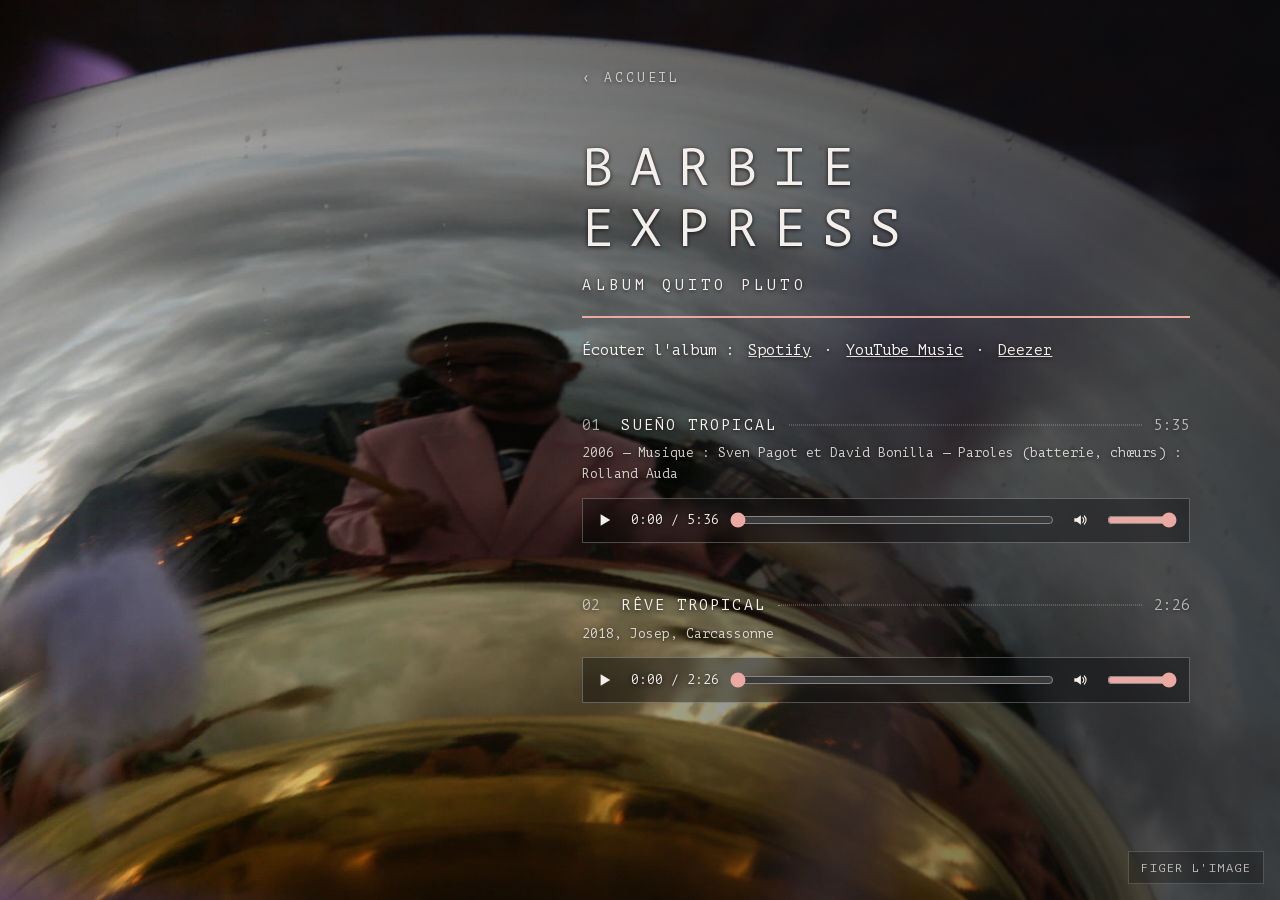
<file: barbie-express/index.html>
<!DOCTYPE html>
<html lang="fr" class="sur-image texte-a-droite">
<head>
  <meta charset="UTF-8">
  <meta name="viewport" content="width=device-width, initial-scale=1.0">
  <title>Barbie Express — Rolland Auda</title>
  <link rel="icon" href="../favicon.svg" type="image/svg+xml">
  <link rel="icon" href="../favicon-32.png" sizes="32x32" type="image/png">
  <link rel="apple-touch-icon" href="../apple-touch-icon.png">
  <link rel="stylesheet" href="../sections.css">
  <link rel="preload" as="image" href="fond.jpg">
  <style>
    /* les couleurs viennent de la photo : ses ombres, le rose de la veste */
    :root { --clair: #f5efec; --trait: #eaa9a3; --ombre: #0f0c08; --voile: 9,8,11; }
    /* la photo animée se pose exactement sur la photo fixe */
    #onde { position: fixed; top: 0; left: 0; width: 100%; height: 100%; z-index: 0; }
    #onde canvas { display: block; width: 100%; height: 100%; }
  </style>
</head>
<body>
  <img id="fond" src="fond.jpg" alt="">
  <div id="onde"></div>

  <main>
    <p class="retour"><a href="../">‹ Accueil</a></p>
    <header>
      <h1>Barbie Express</h1>
      <p class="sous">Album Quito Pluto</p>
    </header>
    <p class="intro">Écouter l'album&nbsp;: <a href="https://open.spotify.com/album/57dILlWS3q8SZl5zgxLEXC" target="_blank" rel="noopener">Spotify</a> · <a href="https://music.youtube.com/playlist?list=OLAK5uy_lRlVuEHi6JdZ1Yi-mTGB8bHit8VH9gEM8" target="_blank" rel="noopener">YouTube Music</a> · <a href="https://www.deezer.com/album/585316732" target="_blank" rel="noopener">Deezer</a></p>

    <section class="morceau" id="sueno-tropical">
      <h2><span class="num">01</span><span class="titre">Sueño Tropical</span><span class="points"></span><span class="duree">5:35</span></h2>
      <p class="credits">2006 — Musique&nbsp;: Sven Pagot et David Bonilla — Paroles (batterie, chœurs)&nbsp;: Rolland Auda</p>
      <audio controls preload="metadata" src="sueno-tropical.mp3"></audio>
    </section>

    <section class="morceau" id="reve-tropical">
      <h2><span class="num">02</span><span class="titre">Rêve tropical</span><span class="points"></span><span class="duree">2:26</span></h2>
      <p class="credits">2018, Josep, Carcassonne</p>
      <audio controls preload="metadata" src="reve-tropical.mp3"></audio>
    </section>
  </main>

  <button type="button" id="b-figer">Figer l'image</button>

  <script src="../lecteurs.js"></script>
  <script src="../bulldozer/pixi.min.js"></script>
  <script src="fond.js"></script>
</body>
</html>
</file>
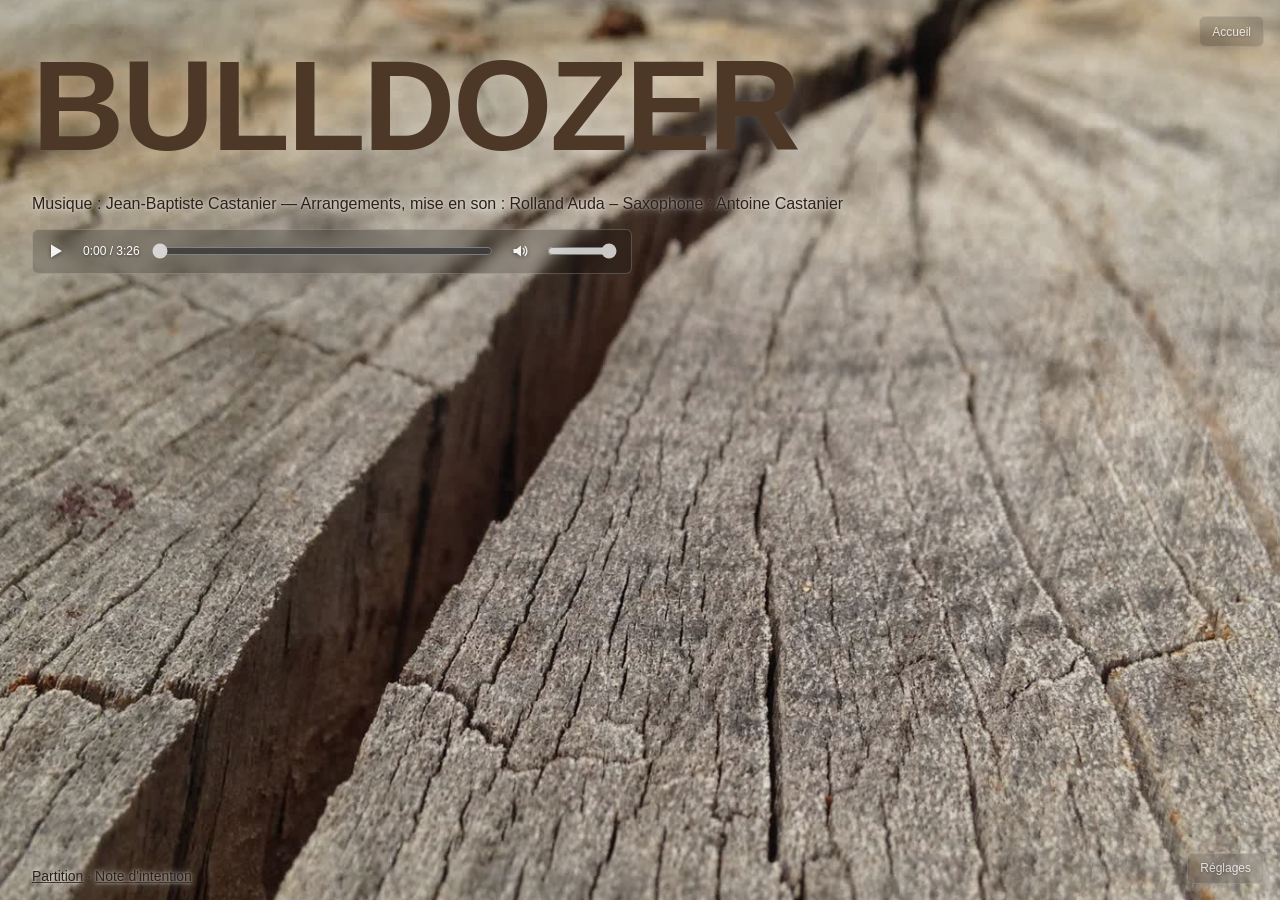
<file: bulldozer/index.html>
<!DOCTYPE html>
<html lang="fr">
<head>
  <meta charset="UTF-8">
  <meta name="viewport" content="width=device-width, initial-scale=1.0">
  <link rel="icon" href="favicon.svg" type="image/svg+xml">
  <link rel="icon" href="favicon-32.png" sizes="32x32" type="image/png">
  <link rel="apple-touch-icon" href="apple-touch-icon.png">
  <link rel="preload" as="image" href="bulldozer-bg.jpg">
  <link rel="preload" as="image" href="normal.jpg">
  <title>BULLDOZER — Rolland Auda</title>
  <style>
    /* couleur d'attente : la teinte moyenne du bois, le temps que l'image arrive */
    html, body { margin:0; padding:0; width:100%; height:100%; overflow:hidden; background:#908677; }
    /* l'image s'affiche fixe dès qu'elle est chargée ; le fond animé vient se poser dessus ensuite */
    #root { position:fixed; top:0; left:0; width:100vw; height:100vh; z-index:0;
            background:linear-gradient(rgba(0,0,0,.1), rgba(0,0,0,.1)), url("bulldozer-bg.jpg") center / cover no-repeat; }
    .content { position:relative; z-index:10; color:#2e2018; padding:2rem;
               font-family:'Helvetica Neue', sans-serif; text-shadow:0 0 22px rgba(255,255,255,.3); }
    h1 { font-size:clamp(48px,10vw,200px); margin:0; letter-spacing:-0.02em; color:#4d3828; }
    a { color:inherit; }
    /* halo clair : le petit texte brun reste lisible quand il passe sur la fente sombre */
    .content p { text-shadow:0 0 3px rgba(255,255,255,.6), 0 0 9px rgba(255,255,255,.55), 0 0 18px rgba(255,255,255,.4); }
    .liens { position:fixed; left:2rem; bottom:1rem; margin:0; font-size:14px; }

    /* Réglages : un bouton discret ouvre un petit panneau en verre dépoli, fondu dans l'image */
    #b-reglages, #reglages, #b-accueil, #lecteur { color:#fff; font:12px/1.5 'Helvetica Neue', sans-serif;
                             background:rgba(0,0,0,.2); -webkit-backdrop-filter:blur(7px); backdrop-filter:blur(7px);
                             border:1px solid rgba(255,255,255,.2); border-radius:6px;
                             text-shadow:0 1px 3px rgba(0,0,0,.55); }
    #b-reglages { position:fixed; right:1rem; bottom:1rem; z-index:21; padding:.35rem .75rem; cursor:pointer;
                  opacity:.7; transition:opacity .2s; }
    #b-reglages:hover, #b-reglages:focus-visible, #b-reglages[aria-expanded="true"] { opacity:1; }
    #b-accueil { position:fixed; right:1rem; top:1rem; z-index:21; padding:.35rem .75rem; text-decoration:none;
                 opacity:.7; transition:opacity .2s; }
    #b-accueil:hover, #b-accueil:focus-visible { opacity:1; }
    /* le lecteur : même verre dépoli que les réglages, à la place de la barre du navigateur */
    #lecteur { display:flex; align-items:center; gap:.75rem; box-sizing:border-box; width:100%; max-width:600px;
               padding:.4rem .9rem .4rem .5rem; }
    #b-lecture, #b-son { flex:none; width:30px; height:30px; padding:0; border:0; background:none; color:#fff; cursor:pointer;
                 display:grid; place-items:center; opacity:.9; }
    #b-lecture:hover, #b-lecture:focus-visible, #b-son:hover, #b-son:focus-visible { opacity:1; }
    #b-lecture svg, #b-son svg { width:16px; height:16px; fill:currentColor; filter:drop-shadow(0 1px 2px rgba(0,0,0,.5)); }
    #b-son .muet, #b-son.coupe .son { display:none; }
    #b-son.coupe .muet { display:block; }
    #s-volume { flex:none; width:70px; margin:0; accent-color:#e6e6e6; opacity:.85; cursor:pointer; }
    #b-lecture .pause, #b-lecture.en-lecture .lire { display:none; }
    #b-lecture.en-lecture .pause { display:block; }
    #t-temps { flex:none; font-variant-numeric:tabular-nums; }
    #s-position { flex:1; min-width:0; margin:0; accent-color:#e6e6e6; opacity:.85; cursor:pointer; }
    #reglages { position:fixed; right:1rem; bottom:3.5rem; z-index:20; width:230px; padding:.6rem .9rem .85rem; }
    #reglages[hidden] { display:none; }
    #reglages label { display:block; margin-top:.5rem; }
    #reglages input { width:100%; margin:.15rem 0 0; accent-color:#e6e6e6; opacity:.85; }
    #reglages button { width:100%; margin-top:.8rem; padding:.4rem; font:inherit; color:#fff; cursor:pointer;
                       background:rgba(255,255,255,.1); border:1px solid rgba(255,255,255,.3); border-radius:4px;
                       text-shadow:inherit; }
    #reglages button.actif { background:rgba(255,255,255,.85); color:#000; text-shadow:none; }
    @media (max-width: 600px) {
      /* sur un téléphone, le panneau prend la largeur et s'ouvre au-dessus des liens */
      #reglages { left:1rem; right:1rem; width:auto; }
      /* le titre descend d'un cran pour laisser sa place au bouton Accueil */
      .content { padding-top:3.6rem; }
      /* sur téléphone le volume se règle avec les boutons de l'appareil : on ne garde que la coupure du son */
      #s-volume { display:none; }
    }
  </style>
</head>
<body>
  <div id="root"></div>

  <div class="content">
    <h1>BULLDOZER</h1>
    <p>Musique : Jean-Baptiste Castanier — Arrangements, mise en son : Rolland Auda – Saxophone : Antoine Castanier</p>
    <audio id="player" src="bulldozer.mp3" crossorigin="anonymous" preload="metadata"></audio>
    <div id="lecteur">
      <button type="button" id="b-lecture" aria-label="Lire">
        <svg class="lire" viewBox="0 0 16 16" aria-hidden="true"><path d="M3 1.5v13l11-6.5z"/></svg>
        <svg class="pause" viewBox="0 0 16 16" aria-hidden="true"><path d="M3 1.5h3.5v13H3zM9.5 1.5H13v13H9.5z"/></svg>
      </button>
      <span id="t-temps">0:00 / 0:00</span>
      <input type="range" id="s-position" min="0" max="1000" step="1" value="0" aria-label="Position dans le morceau">
      <button type="button" id="b-son" aria-label="Couper le son">
        <svg class="son" viewBox="0 0 16 16" aria-hidden="true"><path d="M1.5 6h3L9 2.5v11L4.5 10h-3z"/><path d="M11.2 5.3a3.8 3.8 0 0 1 0 5.4M13 3.4a6.5 6.5 0 0 1 0 9.2" fill="none" stroke="currentColor" stroke-width="1.3" stroke-linecap="round"/></svg>
        <svg class="muet" viewBox="0 0 16 16" aria-hidden="true"><path d="M1.5 6h3L9 2.5v11L4.5 10h-3z"/><path d="M11.3 6l3.4 4M14.7 6l-3.4 4" fill="none" stroke="currentColor" stroke-width="1.3" stroke-linecap="round"/></svg>
      </button>
      <input type="range" id="s-volume" min="0" max="1" step="0.01" value="1" aria-label="Volume">
    </div>
    <p class="liens"><a href="bulldozer-partition.pdf">Partition</a> · <a href="note-intention.pdf">Note d'intention</a></p>
  </div>

  <a id="b-accueil" href="../">Accueil</a>
  <button type="button" id="b-reglages" aria-expanded="false" aria-controls="reglages">Réglages</button>
  <div id="reglages" hidden>
    <label for="s-darken">Assombrir l'image</label>
    <input type="range" id="s-darken" min="0" max="0.7" step="0.01">
    <label for="s-intensity">Force de la déformation</label>
    <input type="range" id="s-intensity" min="0" max="300" step="5">
    <label for="s-reaction">Réaction à la musique</label>
    <input type="range" id="s-reaction" min="0" max="3" step="0.05">
    <button type="button" id="b-figer">Figer l'image</button>
  </div>

  <script src="pixi.min.js"></script>
  <script src="background.js"></script>
</body>
</html>
</file>
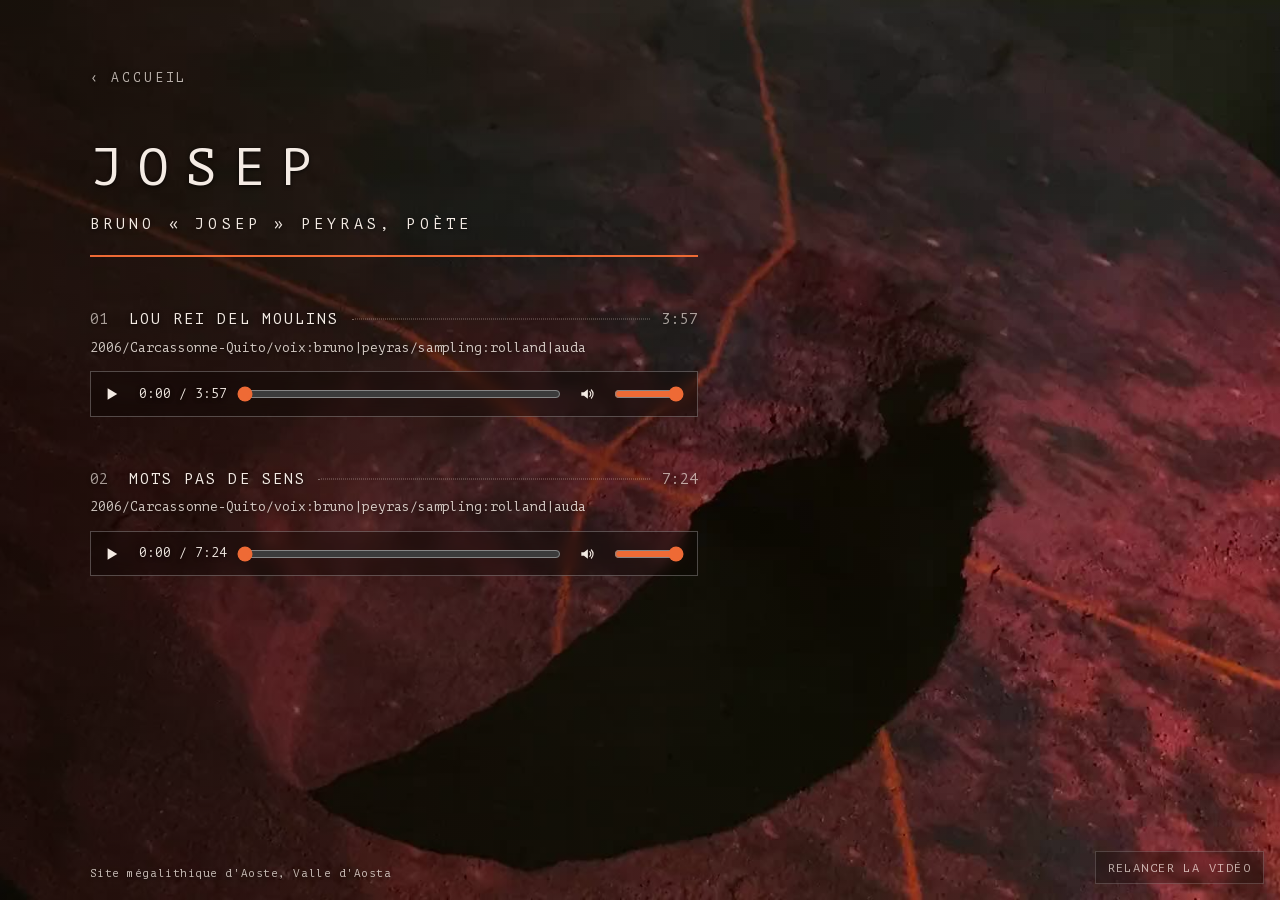
<file: josep/index.html>
<!DOCTYPE html>
<html lang="fr" class="sur-image">
<head>
  <meta charset="UTF-8">
  <meta name="viewport" content="width=device-width, initial-scale=1.0">
  <title>Josep — Rolland Auda</title>
  <link rel="icon" href="../favicon.svg" type="image/svg+xml">
  <link rel="icon" href="../favicon-32.png" sizes="32x32" type="image/png">
  <link rel="apple-touch-icon" href="../apple-touch-icon.png">
  <link rel="stylesheet" href="../sections.css">
  <link rel="preload" as="image" href="roue.jpg">
  <style>
    /* les couleurs viennent de la vidéo : ses ombres, l'orange de ses traits */
    :root { --clair: #f4ebe4; --trait: #ee6a35; --ombre: #150d09; --voile: 12,6,4; }
    /* le lieu filmé, en bas à gauche, à l'aplomb du texte */
    .reference { position: fixed; left: clamp(1.5rem, 7vw, 6rem); bottom: 1.1rem; margin: 0;
                 font-size: 11px; letter-spacing: .05em; color: var(--clair); opacity: .8; }
    @media (max-width: 600px) {
      /* sur téléphone elle vient à la suite des morceaux, pour ne pas passer sous le bouton */
      .reference { position: static; margin-top: 2.5rem; }
    }
  </style>
</head>
<body>
  <video id="fond" autoplay muted loop playsinline preload="auto" poster="roue.jpg" aria-hidden="true" tabindex="-1" disablepictureinpicture>
    <source src="roue.mp4" type="video/mp4">
  </video>

  <main>
    <p class="retour"><a href="../">‹ Accueil</a></p>
    <header>
      <h1>Josep</h1>
      <p class="sous">Bruno «&nbsp;Josep&nbsp;» Peyras, poète</p>
    </header>

    <section class="morceau" id="lou-rei-del-moulins">
      <h2><span class="num">01</span><span class="titre">Lou Rei Del Moulins</span><span class="points"></span><span class="duree">3:57</span></h2>
      <p class="credits">2006/<wbr>Carcassonne-Quito/<wbr>voix:bruno|peyras/<wbr>sampling:rolland|auda</p>
      <audio controls preload="metadata" src="lou-rei-del-moulins.mp3"></audio>
    </section>

    <section class="morceau" id="mots-pas-de-sens">
      <h2><span class="num">02</span><span class="titre">Mots Pas de Sens</span><span class="points"></span><span class="duree">7:24</span></h2>
      <p class="credits">2006/<wbr>Carcassonne-Quito/<wbr>voix:bruno|peyras/<wbr>sampling:rolland|auda</p>
      <audio controls preload="metadata" src="pas-de-mot-pas-de-sens.mp3"></audio>
    </section>

    <p class="reference">Site mégalithique d'Aoste, Valle d'Aosta</p>
  </main>

  <button type="button" id="b-figer">Figer la vidéo</button>

  <script src="../lecteurs.js"></script>
  <script>
    // la vidéo de fond : un bouton la fige, et elle reste immobile si le visiteur a demandé moins d'animations
    const fond = document.getElementById("fond"), boutonFiger = document.getElementById("b-figer");
    const majFiger = () => { boutonFiger.textContent = fond.paused ? "Relancer la vidéo" : "Figer la vidéo"; };
    boutonFiger.addEventListener("click", () => { if (fond.paused) fond.play(); else fond.pause(); });
    ["play", "pause"].forEach(ev => fond.addEventListener(ev, majFiger));
    if (window.matchMedia("(prefers-reduced-motion: reduce)").matches) fond.pause();
    majFiger();
  </script>
</body>
</html>
</file>
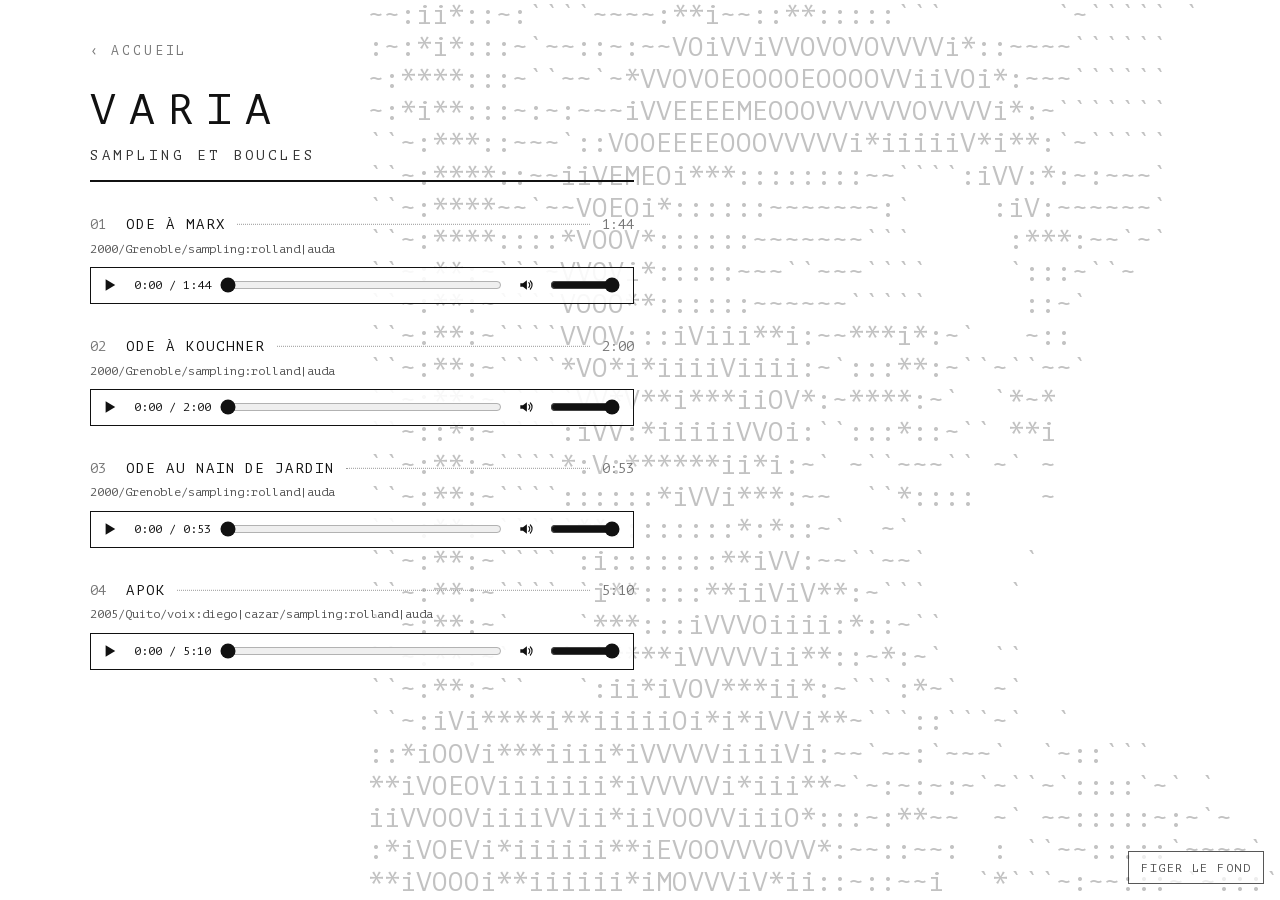
<file: varia/index.html>
<!DOCTYPE html>
<html lang="fr">
<head>
  <meta charset="UTF-8">
  <meta name="viewport" content="width=device-width, initial-scale=1.0">
  <title>Varia — Rolland Auda</title>
  <link rel="icon" href="../favicon.svg" type="image/svg+xml">
  <link rel="icon" href="../favicon-32.png" sizes="32x32" type="image/png">
  <link rel="apple-touch-icon" href="../apple-touch-icon.png">
  <link rel="stylesheet" href="../sections.css">
  <style>
    /* Varia : un portrait en caractères occupe la droite de la page, sur toute sa hauteur
       (28 lignes de 57 signes ; la taille des signes se règle sur la hauteur de la fenêtre) */
    #trame { position: fixed; top: 0; right: 0; z-index: 0; margin: 0; overflow: hidden; pointer-events: none;
             -webkit-user-select: none; user-select: none; white-space: pre; color: #c2c2c2;
             font-family: "PT Mono", "Courier New", monospace; font-size: calc(100vh / 33.9); line-height: 1.21; }
    main { position: relative; z-index: 1; margin: 0; max-width: 34rem; padding-left: clamp(1.5rem, 7vw, 6rem);
           text-shadow: 0 0 2px #fff, 0 0 5px #fff, 0 0 9px #fff; }   /* halo blanc : le texte reste lisible sur les signes */
    .lecteur { background: rgba(255,255,255,.88); text-shadow: none; }
    /* quatre morceaux : la page est resserrée pour tenir sur un écran sans défiler */
    body { font-size: 14px; }
    main { padding-top: clamp(1rem, 4vh, 2.5rem); padding-bottom: 2rem; }
    .retour { margin-bottom: 1.2rem; }
    h1 { font-size: clamp(1.4rem, 4.5vw, 2.7rem); }
    .sous { margin-top: .6rem; }
    header { padding-bottom: .8rem; }
    .morceau { margin-top: 2rem; }
    .credits { margin-top: .2rem; font-size: 12px; }
    .lecteur { margin-top: .5rem; padding: .2rem .8rem .2rem .3rem; font-size: 12px; }
    .lecteur button { width: 1.8rem; height: 1.8rem; }
    @media (max-width: 760px) {
      /* sur écran étroit le portrait passe derrière le texte, centré et plus pâle */
      #trame { right: 50%; transform: translateX(50%); color: #dedede; }
      main { padding-bottom: 5rem; }
    }
  </style>
</head>
<body>
  <pre id="trame" aria-hidden="true">~~~:~``~~:````~~~~:**i~~::**:::::```       `~`````       
:~~~~``~:~`~~::~:~~VOiVViVVOVOVOVVVVii::~~~~``````       
~~:~```~:~``~~`~*VVOVOEOOOOEOOOOVViiVOi*:~~~``````       
~:::```~:~:~:~~~iVVEEEEMEOOOVVVVVVOVVVVi*:~```````       
``````~~:~~~`::VOOEEEEOOOVVVVVi*iiiiiV*i**:`~`````       
``````~:::~~iiVEMEOi***::::::::~~````:iVV:*:~:~~~`       
``````~:~~`~~VOEOi*::::::~~~~~~~~`     :iV:~~~~~~`       
``````~:::::*VOOV*::::::~~~~~~~```      :***:~~`~`       
````````````VVOVi*:::::~~~``~~~````     `:::~``~         
````````````VOOO**::::::~~~~~~`````      ::~`            
````````````VVOV:::iViii**i:~~***i*:~`   ~::             
````````````*VO*i*iiiiViiVi:~`:::**:~``~``~~`            
`````````````VV*V**i***iiOV*:~****:~`  `*~*              
````````````:iVi:*iiiiiVVOi:``:::*::~`` **i              
````````````*:V:******ii*i:~` ~``~~~`` ~` ~              
````````````::::::*iVVi***:~~  ``*::::    ~              
`````````````**::::::::*:*::~`  ~`                       
```````````` :i:::::::**iVV*~~``~~`      `               
```````````` `i**::::**iiViV**:~```     `                
`````````    `***:::iVVVOiiii:*::~``                     
``````````  ` `****iVVVVVii**::~*:~`   ``                
``````````   `:ii*iVOi***ii*:~```:*~`  ~`                
````~:::***i**iiiiiOi*i*iVVi**~```::```~`  `             
::::*******iiii*iVVVVViiiiVi:~~`~~:~~~~`  `~::```        
*****iiiiiiiiii*iVVVVVi*iii**~`~:~:~:~`~``~`::::`~` `    
iii*****iiiVVii*iiVOOVViiiO*:::~:**~~  ~` ~~:::::~:~`~   
*****i***iiiiii**iEVOOVVVOVV*:~~::~~:  : ``~~:::::`~~~~` 
******i***iiiiii*iMOVVViV*ii::~::~~i  `*```~:~~:::~`~:::`</pre>

  <main>
    <p class="retour"><a href="../">‹ Accueil</a></p>
    <header>
      <h1>Varia</h1>
      <p class="sous">Sampling et boucles</p>
    </header>

    <section class="morceau" id="ode-a-marx">
      <h2><span class="num">01</span><span class="titre">Ode à Marx</span><span class="points"></span><span class="duree">1:44</span></h2>
      <p class="credits">2000/<wbr>Grenoble/<wbr>sampling:rolland|auda</p>
      <audio controls preload="metadata" src="ode-a-marx.mp3"></audio>
    </section>

    <section class="morceau" id="ode-a-kouchner">
      <h2><span class="num">02</span><span class="titre">Ode à Kouchner</span><span class="points"></span><span class="duree">2:00</span></h2>
      <p class="credits">2000/<wbr>Grenoble/<wbr>sampling:rolland|auda</p>
      <audio controls preload="metadata" src="ode-a-kouchner.mp3"></audio>
    </section>

    <section class="morceau" id="ode-au-nain-de-jardin">
      <h2><span class="num">03</span><span class="titre">Ode au nain de jardin</span><span class="points"></span><span class="duree">0:53</span></h2>
      <p class="credits">2000/<wbr>Grenoble/<wbr>sampling:rolland|auda</p>
      <audio controls preload="metadata" src="ode-au-nain-de-jardin.mp3"></audio>
    </section>

    <section class="morceau" id="apok">
      <h2><span class="num">04</span><span class="titre">Apok</span><span class="points"></span><span class="duree">5:10</span></h2>
      <p class="credits">2005/<wbr>Quito/<wbr>voix:diego|cazar/<wbr>sampling:rolland|auda</p>
      <audio controls preload="metadata" src="apok.mp3"></audio>
    </section>
  </main>

  <button type="button" id="b-figer">Figer le fond</button>

  <script src="../lecteurs.js"></script>
  <script>
    // Le portrait est fait de dix signes, du plus clair au plus dense. Une tête de lecture le parcourt en boucle,
    // de gauche à droite : sur son passage les signes s'épaississent, et quelques-uns tremblent au hasard.
    // Elle va deux fois plus vite pendant qu'un morceau joue.
    const RAMPE = " `~:*iVOEM";
    const trame = document.getElementById("trame"), boutonFiger = document.getElementById("b-figer");
    const modele = trame.textContent.split("\n").map(ligne => Array.from(ligne, signe => Math.max(0, RAMPE.indexOf(signe))));
    const colonnes = Math.max(...modele.map(ligne => ligne.length));
    let tete = 0, fige = window.matchMedia("(prefers-reduced-motion: reduce)").matches;

    function dessiner() {
      trame.textContent = modele.map(ligne => ligne.map((niveau, x) => {
        const ecart = Math.abs(x - tete);
        let n = niveau + (ecart < 1 ? 3 : ecart < 2 ? 2 : ecart < 3 ? 1 : 0);
        if (Math.random() < 0.012) n += Math.random() < 0.5 ? 1 : -1;
        return RAMPE[Math.min(RAMPE.length - 1, Math.max(0, n))];
      }).join("")).join("\n");
    }
    function battre() {
      if (fige) return;
      const enLecture = lecteurs.some(l => !l.audio.paused);
      tete = (tete + (enLecture ? 1 : 0.5)) % (colonnes + 6);
      dessiner();
    }
    setInterval(battre, 110);
    boutonFiger.addEventListener("click", () => {
      fige = !fige;
      boutonFiger.textContent = fige ? "Relancer le fond" : "Figer le fond";
    });
    boutonFiger.textContent = fige ? "Relancer le fond" : "Figer le fond";
  </script>
</body>
</html>
</file>
<file: sections.css>
/* Pages de section : la police et les filets de l'accueil, un lecteur par morceau */
@font-face {
  font-family: "PT Mono"; font-style: normal; font-weight: 400; font-display: swap;
  src: url("fonts/pt-mono-latin.woff2") format("woff2");
  unicode-range: U+0000-00FF, U+0131, U+0152-0153, U+02BB-02BC, U+02C6, U+02DA, U+02DC, U+2000-206F, U+20AC, U+2122;
}
@font-face {
  font-family: "PT Mono"; font-style: normal; font-weight: 400; font-display: swap;
  src: url("fonts/pt-mono-latin-ext.woff2") format("woff2");
  unicode-range: U+0100-02BA, U+1E00-1E9F, U+1EF2-1EFF, U+2C60-2C7F, U+A720-A7FF;
}

html, body { margin: 0; min-height: 100%; background: #fff; color: #111; }
body { font-family: "PT Mono", "Courier New", monospace; font-size: 15px; line-height: 1.6; }
main { max-width: 46rem; margin: 0 auto; padding: clamp(1.5rem, 7vh, 4rem) 1.5rem 4rem; }
a { color: inherit; }

.retour { margin: 0 0 clamp(1.5rem, 5vh, 3rem); font-size: 13px; letter-spacing: .22em; text-transform: uppercase; }
.retour a { display: inline-block; padding: .3rem .4rem; margin-left: -.4rem; color: #777; text-decoration: none; }
.retour a:hover, .retour a:focus-visible, .intro a:hover, .intro a:focus-visible { background: #111; color: #fff; outline: none; }

header { border-bottom: 2px solid #111; padding-bottom: 1.1rem; }
h1 { font-size: clamp(1.5rem, 6vw, 3.3rem); font-weight: normal; letter-spacing: .3em;
     text-transform: uppercase; margin: 0; line-height: 1.15; }
.sous { margin: .9rem 0 0; letter-spacing: .28em; text-transform: uppercase; color: #333; }
.intro { margin: 1.3rem 0 0; color: #333; }
.intro a { padding: .1rem .25rem; white-space: nowrap; }

.morceau { margin-top: 3.2rem; scroll-margin-top: 1.5rem; }
.morceau h2 { display: flex; align-items: baseline; gap: .8em; font-size: 1em; font-weight: normal; margin: 0; }
.num { flex: none; width: 1.8em; color: #777; }
.titre { text-transform: uppercase; letter-spacing: .14em; }
.points { flex: 1; min-width: 1em; border-bottom: 1px dotted #999; transform: translateY(-.3em); }
.duree { color: #777; }
.credits { margin: .35rem 0 0; font-size: 13px; color: #555; overflow-wrap: anywhere; }
/* le morceau visé depuis le sommaire de l'accueil */
.morceau:target .titre { background: #111; color: #fff; padding: 0 .45em; }

/* sans script, le lecteur du navigateur ; sinon lecteurs.js le remplace par la barre ci-dessous */
.morceau audio[controls] { display: block; width: 100%; margin-top: .8rem; }
.lecteur { display: flex; align-items: center; gap: .8em; margin-top: .8rem; padding: .35rem .8rem .35rem .35rem;
           border: 1px solid #111; font-size: 13px; }
.lecteur button { flex: none; width: 2rem; height: 2rem; padding: 0; border: 0; background: none; color: #111;
                  cursor: pointer; display: grid; place-items: center; }
.lecteur button:hover, .lecteur button:focus-visible { background: #111; color: #fff; outline: none; }
.lecteur svg { width: 14px; height: 14px; fill: currentColor; }
.lecteur .pause, .lecteur.en-lecture .lire, .lecteur .muet, .lecteur .b-son.coupe .son { display: none; }
.lecteur.en-lecture .pause, .lecteur .b-son.coupe .muet { display: block; }
.temps { flex: none; }
.position { flex: 1; min-width: 0; margin: 0; accent-color: #111; cursor: pointer; }
.volume { flex: none; width: 70px; margin: 0; accent-color: #111; cursor: pointer; }
/* bouton discret, en bas à droite, pour arrêter un fond animé */
#b-figer { position: fixed; right: 1rem; bottom: 1rem; z-index: 3; padding: .4rem .75rem; cursor: pointer;
           font: 12px/1.5 "PT Mono", "Courier New", monospace; letter-spacing: .12em; text-transform: uppercase;
           color: #111; background: #fff; border: 1px solid #111; opacity: .7; transition: opacity .2s; }
#b-figer:hover, #b-figer:focus-visible { opacity: 1; outline: none; }

/* Pages posées sur une image ou une vidéo (classe sur-image sur <html>) : texte clair à gauche, lecteurs en
   verre fumé. Chaque page règle ses couleurs : --clair (texte), --trait (accent), --ombre (fond d'attente)
   et --voile (teinte du voile sombre, en trois nombres). */
.sur-image, .sur-image body { background: var(--ombre); color: var(--clair); }
.sur-image #fond { position: fixed; top: 0; left: 0; width: 100%; height: 100%; object-fit: cover; z-index: 0; }
/* un voile sombre, plus dense du côté du texte */
.sur-image body::before { content: ""; position: fixed; top: 0; left: 0; width: 100%; height: 100%; z-index: 1; pointer-events: none;
                          background: linear-gradient(100deg, rgba(var(--voile), .66) 0%, rgba(var(--voile), .42) 45%, rgba(var(--voile), .1) 100%); }
.sur-image main { position: relative; z-index: 2; margin: 0; max-width: 38rem;
                  padding-left: clamp(1.5rem, 7vw, 6rem); text-shadow: 0 1px 4px rgba(0,0,0,.75); }
/* variante : le texte à droite, quand le sujet de l'image est à gauche */
.sur-image.texte-a-droite body::before { background: linear-gradient(260deg, rgba(var(--voile), .7) 0%, rgba(var(--voile), .45) 42%, rgba(var(--voile), .05) 100%); }
.sur-image.texte-a-droite main { margin-left: auto; padding-left: 1.5rem; padding-right: clamp(1.5rem, 7vw, 6rem); }
.sur-image header { border-bottom-color: var(--trait); }
.sur-image .sous, .sur-image .intro { color: var(--clair); }
.sur-image .retour a { color: var(--clair); opacity: .75; }
.sur-image .retour a:hover, .sur-image .retour a:focus-visible,
.sur-image .intro a:hover, .sur-image .intro a:focus-visible { background: var(--trait); color: var(--ombre); opacity: 1; text-shadow: none; }
.sur-image .num, .sur-image .duree { color: var(--clair); opacity: .65; }
.sur-image .points { border-bottom-color: var(--clair); opacity: .4; }
.sur-image .credits { color: var(--clair); opacity: .85; }
.sur-image .morceau:target .titre { background: var(--trait); color: var(--ombre); text-shadow: none; }
.sur-image .lecteur, .sur-image #b-figer { background: rgba(var(--voile), .38); -webkit-backdrop-filter: blur(7px); backdrop-filter: blur(7px);
                                           border: 1px solid rgba(255,255,255,.26); color: var(--clair); }
.sur-image .lecteur button { color: var(--clair); }
.sur-image .lecteur button:hover, .sur-image .lecteur button:focus-visible { background: var(--trait); color: var(--ombre); }
.sur-image .position, .sur-image .volume { accent-color: var(--trait); }

@media (max-width: 600px) {
  /* sur téléphone le texte occupe toute la largeur : le voile est uniforme */
  .sur-image body::before, .sur-image.texte-a-droite body::before { background: rgba(var(--voile), .5); }
  .sur-image main { padding-bottom: 5rem; }
  /* sur téléphone le volume se règle avec les boutons de l'appareil : on ne garde que la coupure du son */
  .volume { display: none; }
}
</file>
